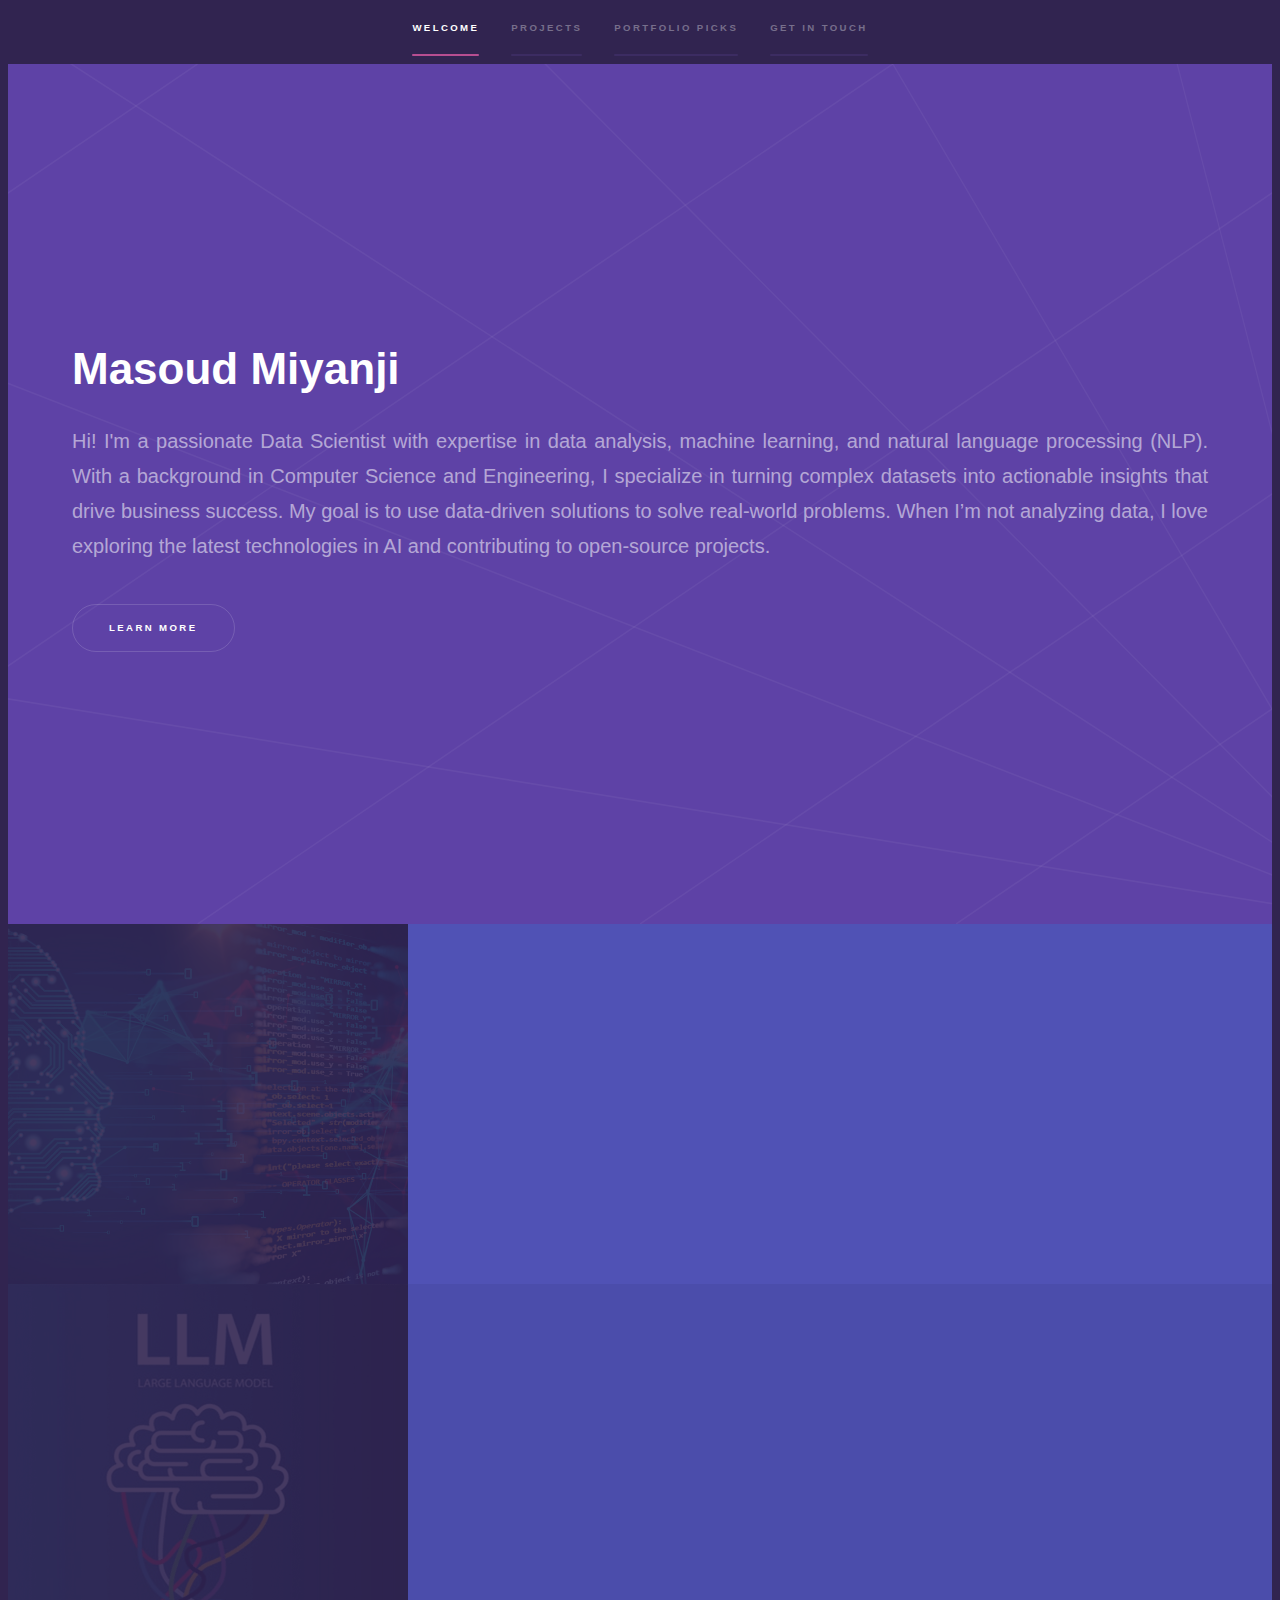
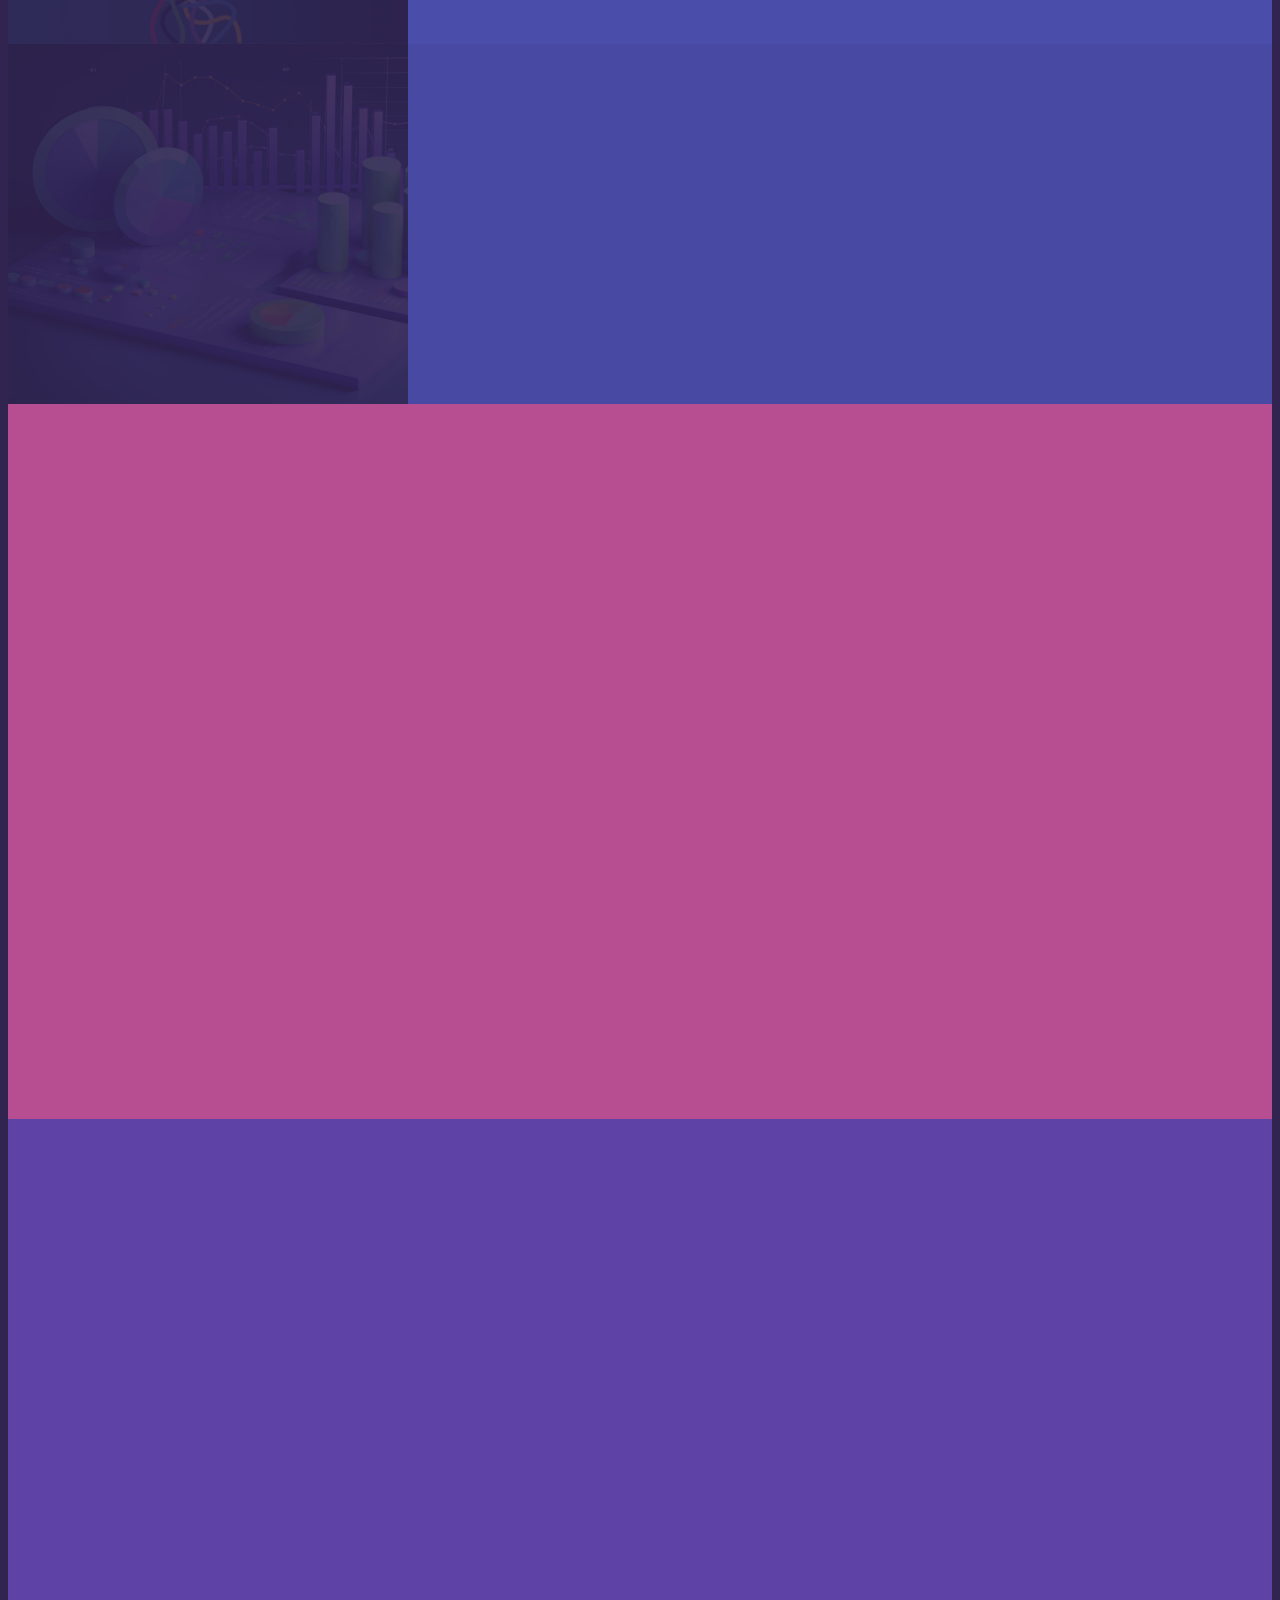
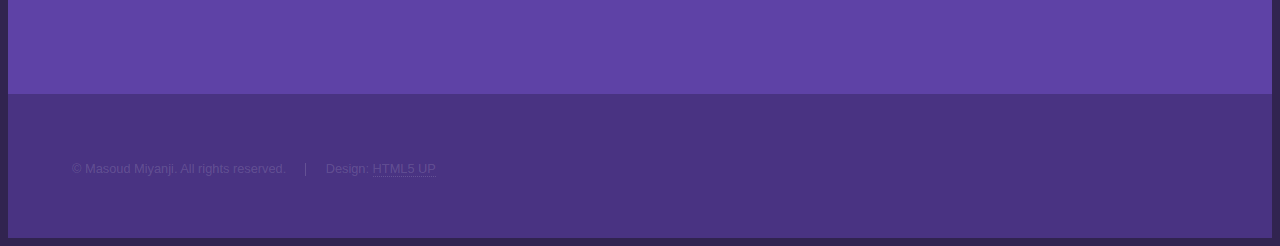
<file: index.html>
<!DOCTYPE HTML>
<html>
	<head>
		<title>Masoud Miyanji - Data Scientist</title>

		<meta charset="utf-8" />
		<meta name="viewport" content="width=device-width, initial-scale=1, user-scalable=no" />
		<link rel="stylesheet" href="assets/css/main.css" />
		<noscript><link rel="stylesheet" href="assets/css/noscript.css" /></noscript>

		<style>
			/* Flexbox styling for the features section */
			.features {
				display: flex;
				flex-wrap: wrap;
				justify-content: space-between;
			}

			.features section {
				flex: 1 1 calc(50% - 20px);
				margin: 10px;
				box-sizing: border-box;
			}

			@media (max-width: 768px) {
				.features section {
					flex: 1 1 100%;
				}
			}
		</style>
	</head>
	<body class="is-preload">

		<!-- Sidebar -->
		<section id="sidebar">
			<div class="inner">
				<nav>
					<ul>
						<li><a href="#intro">Welcome</a></li>
						<li><a href="#one">Projects</a></li>
						<li><a href="#two">Portfolio Picks</a></li>
						<li><a href="#three">Get in touch</a></li>
					</ul>
				</nav>
			</div>
		</section>

		<!-- Wrapper -->
		<div id="wrapper">

			<!-- Intro -->
			<section id="intro" class="wrapper style1 fullscreen fade-up">
				<div class="inner">
					<h1>Masoud Miyanji</h1>
					<p>Hi! I'm a passionate Data Scientist with expertise in data analysis, machine learning, and natural language processing (NLP). With a background in Computer Science and Engineering, I specialize in turning complex datasets into actionable insights that drive business success. My goal is to use data-driven solutions to solve real-world problems. When I’m not analyzing data, I love exploring the latest technologies in AI and contributing to open-source projects.</p>
					<ul class="actions">
						<li><a href="#one" class="button scrolly">Learn more</a></li>
					</ul>
				</div>
			</section>

			<!-- One -->
			<section id="one" class="wrapper style2 spotlights">
				<section>
					<a href="#" class="image"><img src="images/2.jpg" alt="" data-position="center center" /></a>
					<div class="content">
						<div class="inner">
							<h2>Data Science Projects</h2>
							<p>A collection of hands-on projects and real-world applications that transform data into insights and drive value.</p>
							<ul class="actions">
								<li><a href="generic.html" class="button">Learn more</a></li>
							</ul>
						</div>
					</div>
				</section>
				<section>
					<a href="#" class="image"><img src="images/3.jpg" alt="" data-position="top center" /></a>
					<div class="content">
						<div class="inner">
							<h2>NLP & GEN AI Projects</h2>
							<p>Exploring the intersection of Natural Language Processing (NLP), Generative AI, and Large Language Models (LLM) to create innovative language solutions.</p>
							<ul class="actions">
								<li><a href="nlp-gen-ai-projects.html" class="button">Learn more</a></li>
							</ul>
						</div>
					</div>
				</section>
				<section>
					<a href="#" class="image"><img src="images/4.jpg" alt="" data-position="25% 25%" /></a>
					<div class="content">
						<div class="inner">
							<h2>Data Analysis Projects</h2>
							<p>Uncovering insights and driving decision-making through data-driven analysis and visualization.</p>
							<ul class="actions">
								<li><a href="generic.html" class="button">Learn more</a></li>
							</ul>
						</div>
					</div>
				</section>
			</section>

			<!-- Two -->
				<section id="two" class="wrapper style3 fade-up">
						<div class="inner">
							<h2>Notable Works</h2>
							<p></p>
							<div class="features">
								<section>
								   <a href="https://huggingface.co/MassMin/llama2_ai_medical_chatbot"><span class="icon solid major fa-lock"></span>
									<span class="icon solid major fa-code"></span>
									<h3>Medical Assist AI Bot</h3>
									<p>AI-powered medical assistant bot, trained and designed to assist with medical-related questions.</p>
								    </a>
								</section>
								<section>
								    <a href="https://www.kaggle.com/code/masoudmiyanji/steel-defect-prediction-with-xgboost-grid-search"><span class="icon solid major fa-lock"></span>
									<h3>Defect Prediction</h3>
									<p>Identifying potential defects before they occur, reducing downtime and costs.</p>
								    </a>
								</section>
								<section>
								     <a href="https://github.com/massudmiyanji?tab=repositories"><span class="icon solid major fa-lock"></span>
									<span class="icon solid major fa-cog"></span>
									<h3>LLM Powered Apps</h3>
									<p>Repository of LLM apps by harnessing the power of Langchain.</p>
								     </a>
								</section>
								<section>
								     <a href="https://www.kaggle.com/code/masoudmiyanji/customer-churn-prediction-with-lstm-achieving-92"><span class="icon solid major fa-lock"></span>
									<span class="icon solid major fa-desktop"></span>
									<h3>Customer Churn Prediction</h3>
									<p>Identifying high-risk customers and preventing attrition.</p>
								      </a>
								</section>
								
							</div>
							<ul class="actions">
								<li><a href="generic.html" class="button">Learn more</a></li>
							</ul>
						</div>
					</section>

			<!-- Three -->
			<section id="three" class="wrapper style1 fade-up">
				<div class="inner">
					<h2>Get in touch</h2>
					<div class="split style1">
						<section>
							<form method="post" action="#">
								<div class="fields">
									<div class="field half">
										<label for="name">Name</label>
										<input type="text" name="name" id="name" />
									</div>
									<div class="field half">
										<label for="email">Email</label>
										<input type="text" name="email" id="email" />
									</div>
									<div class="field">
										<label for="message">Message</label>
										<textarea name="message" id="message" rows="5"></textarea>
									</div>
								</div>
								<ul class="actions">
									<li><a href="" class="button submit">Send Message</a></li>
								</ul>
							</form>
						</section>
						<section>
							<ul class="contact">
								<li><h3>Email</h3>
									<a href="mailto:massud514@gmail.com">massud514@gmail.com</a>
								</li>
								<li><h3>Social</h3>
									<ul class="icons">
										<li><a href="https://huggingface.co/MassMin" class="icon brands fa-robot" target="_blank"><span class="label">Hugging Face</span></a></li>
										<li><a href="https://www.kaggle.com/masoudmiyanji" class="icon brands fa-kaggle" target="_blank"><span class="label">Kaggle</span></a></li>
										<li><a href="https://github.com/massudmiyanji" class="icon brands fa-github" target="_blank"><span class="label">GitHub</span></a></li>
										<li><a href="https://www.linkedin.com/in/masoud-miyanji-823271306/" class="icon brands fa-linkedin-in" target="_blank"><span class="label">LinkedIn</span></a></li>
									</ul>
								</li>
							</ul>
						</section>
					</div>
				</div>
			</section>
		</div>

		<!-- Footer -->
		<footer id="footer" class="wrapper style1-alt">
			<div class="inner">
				<ul class="menu">
					<li>&copy; Masoud Miyanji. All rights reserved.</li><li>Design: <a href="https://html5up.net">HTML5 UP</a></li>
				</ul>
			</div>
		</footer>

		<!-- Scripts -->
		<script src="assets/js/jquery.min.js"></script>
		<script src="assets/js/jquery.scrollex.min.js"></script>
		<script src="assets/js/jquery.scrolly.min.js"></script>
		<script src="assets/js/browser.min.js"></script>
		<script src="assets/js/breakpoints.min.js"></script>
		<script src="assets/js/util.js"></script>
		<script src="assets/js/main.js"></script>

	</body>
</html>
</file>
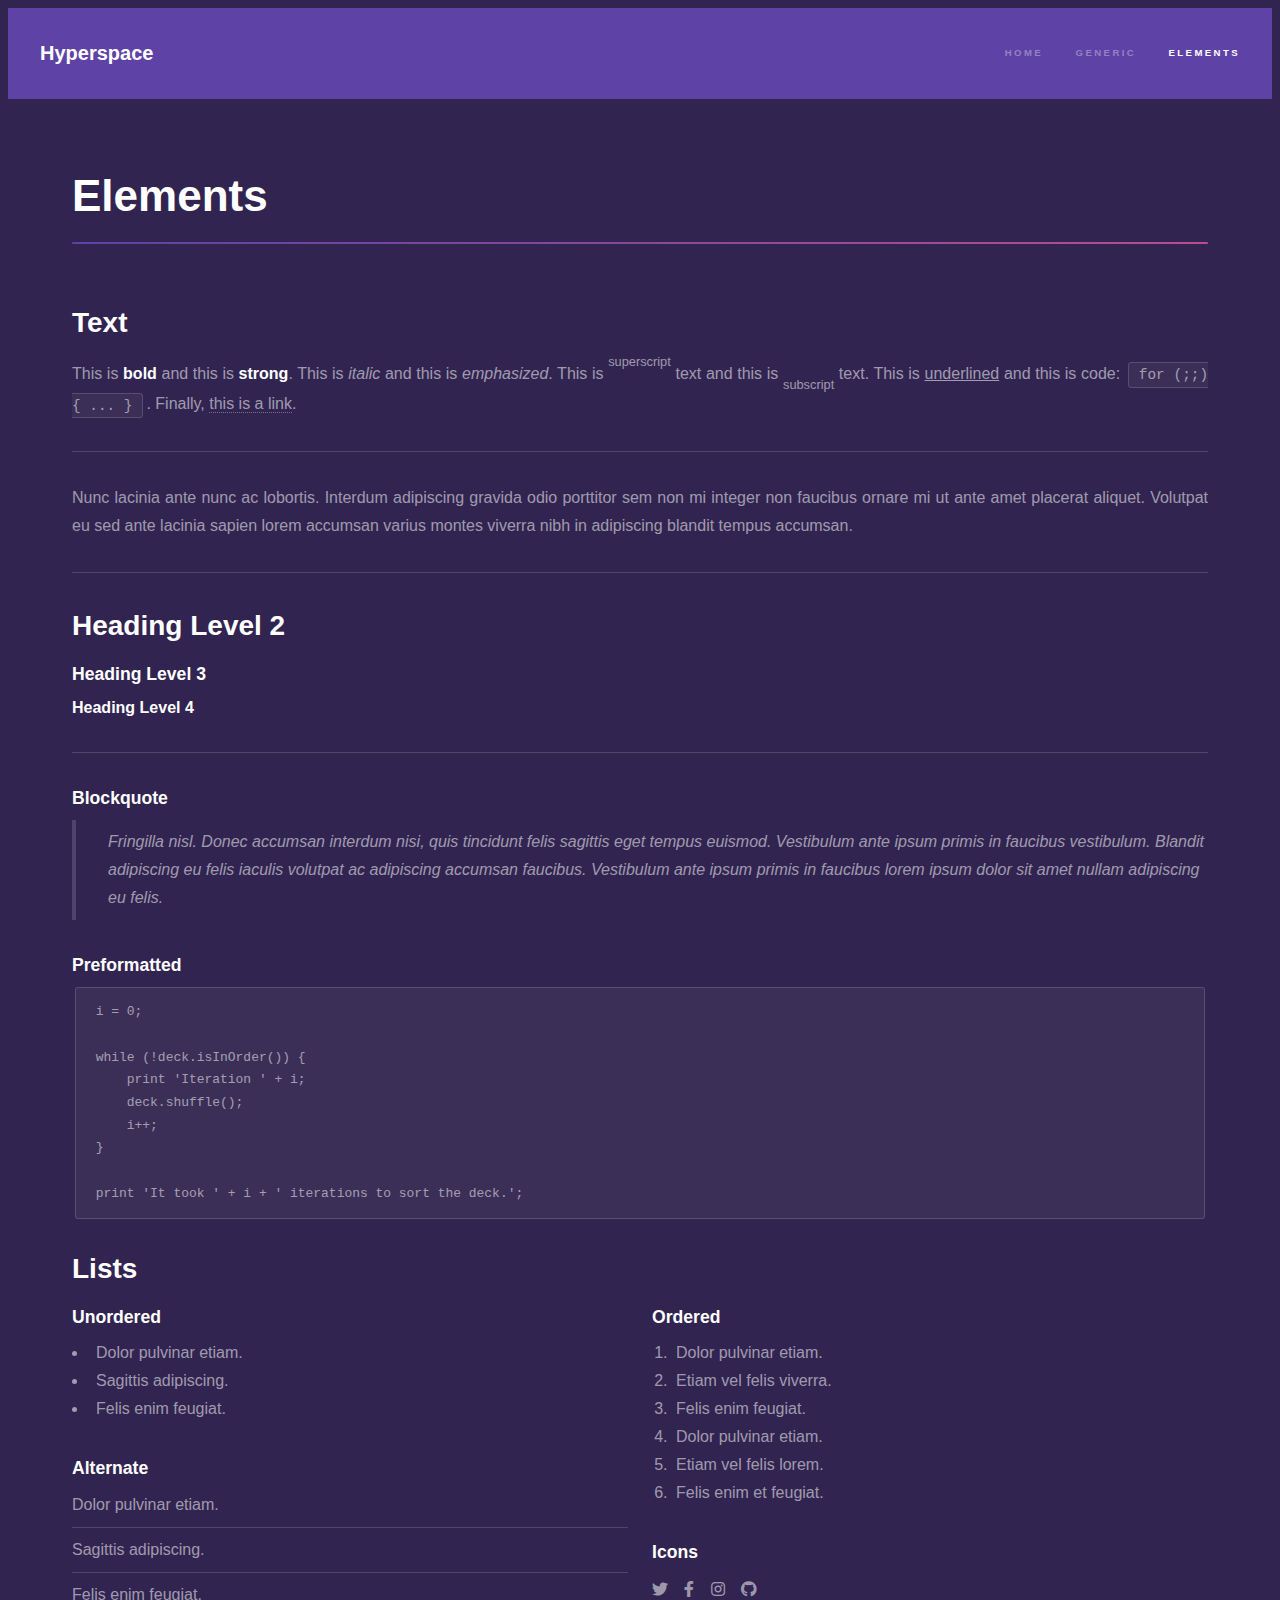
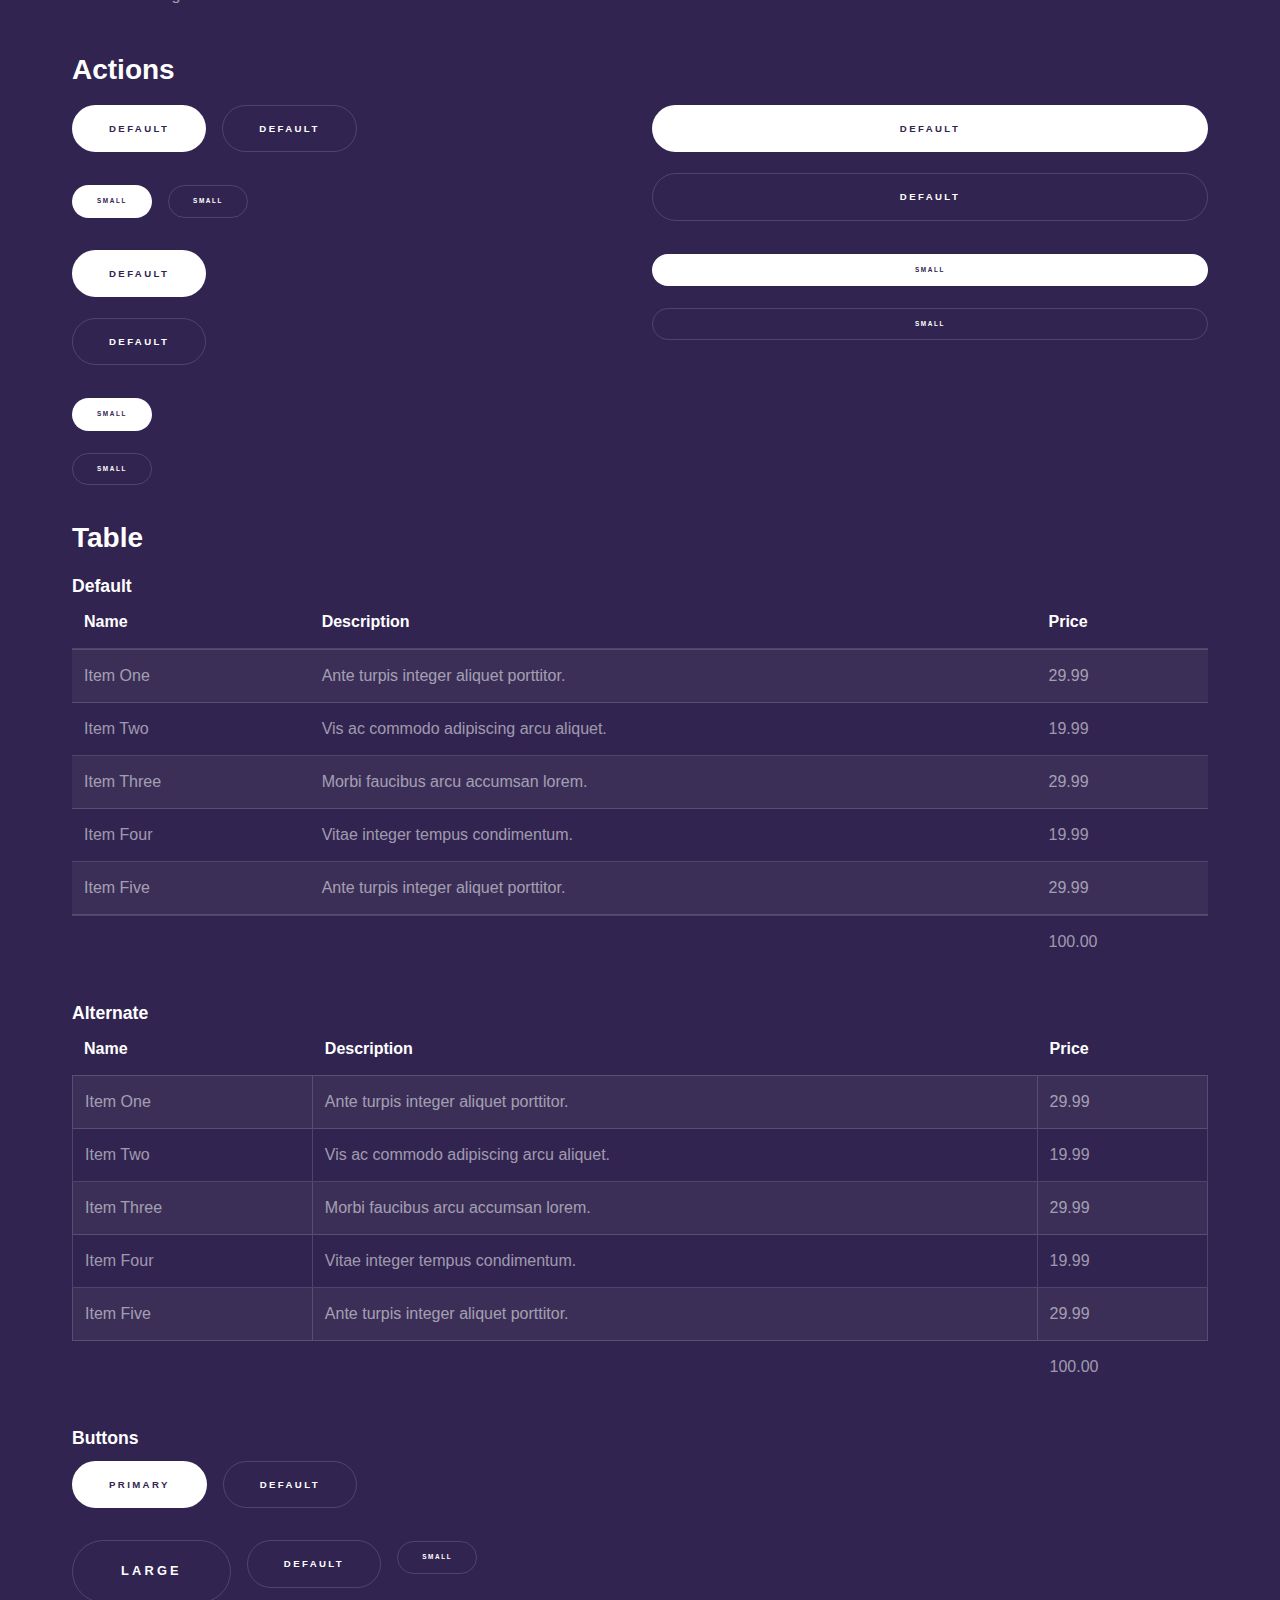
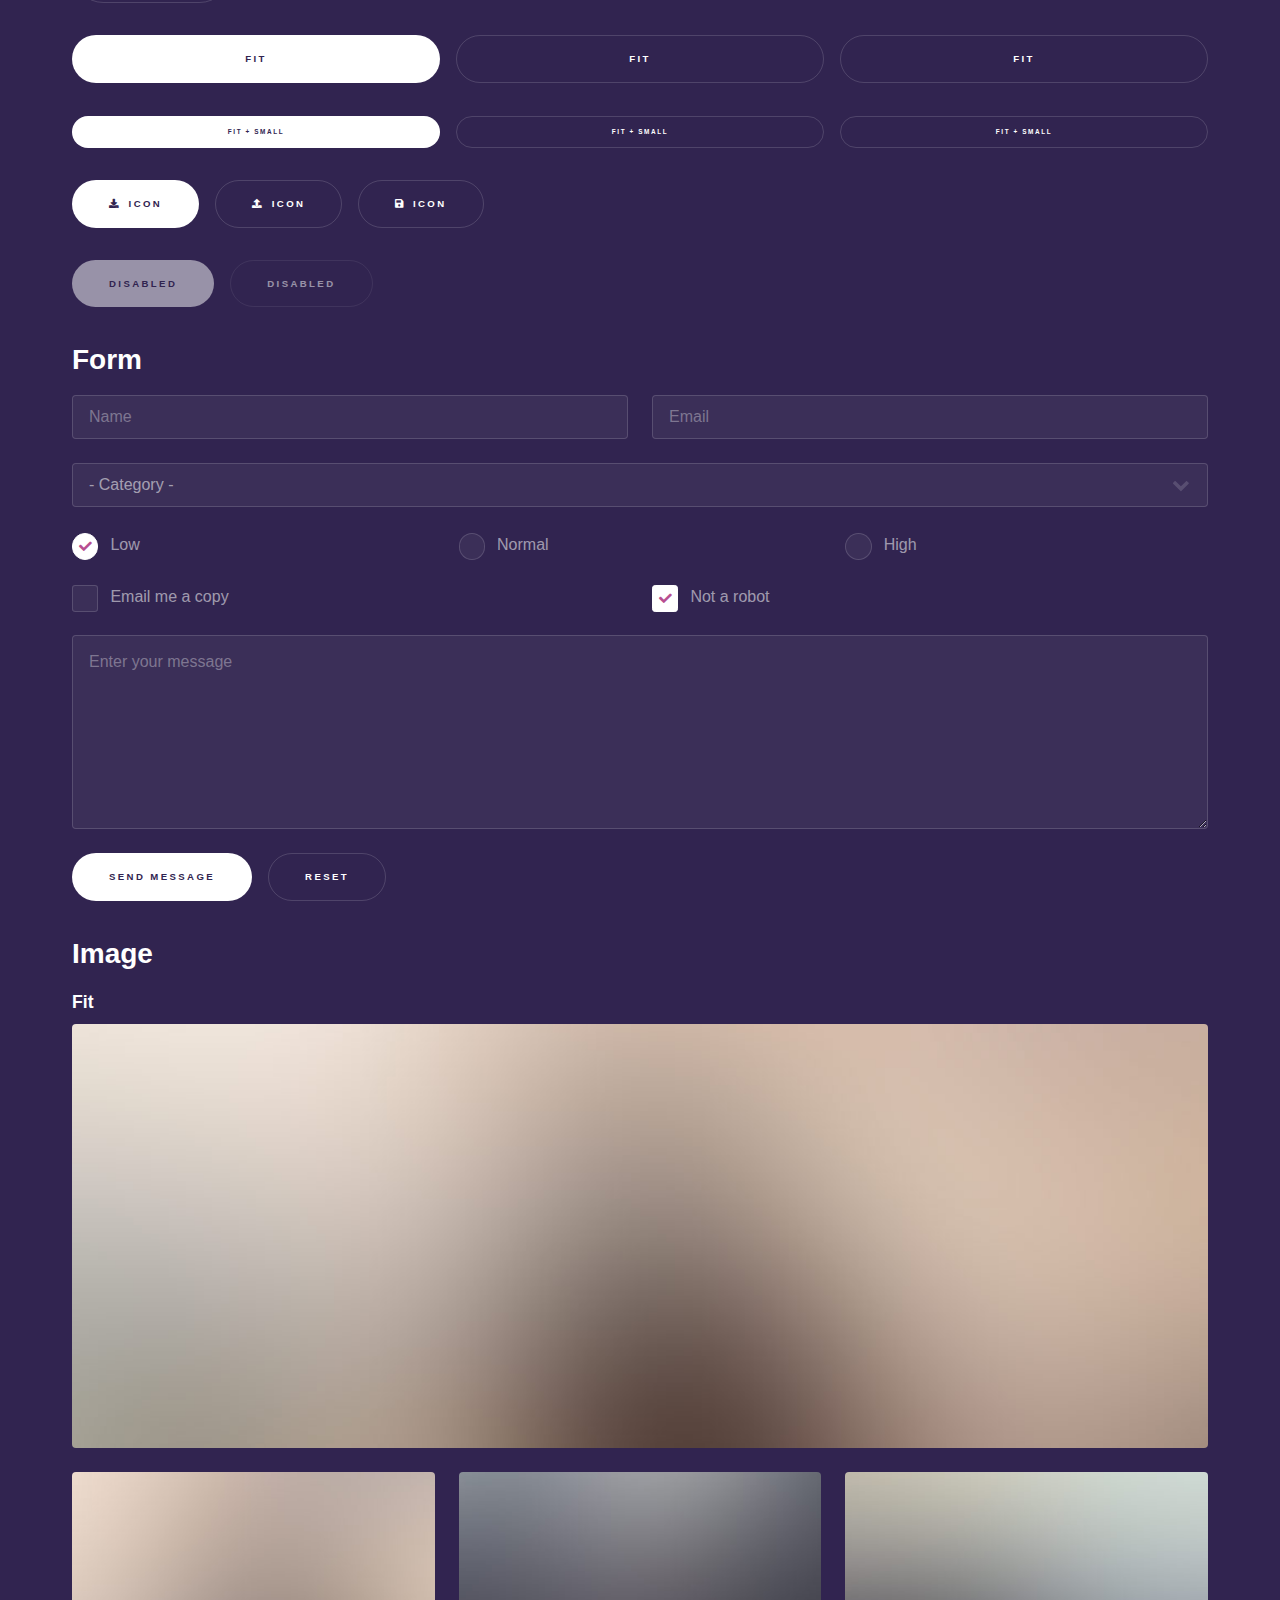
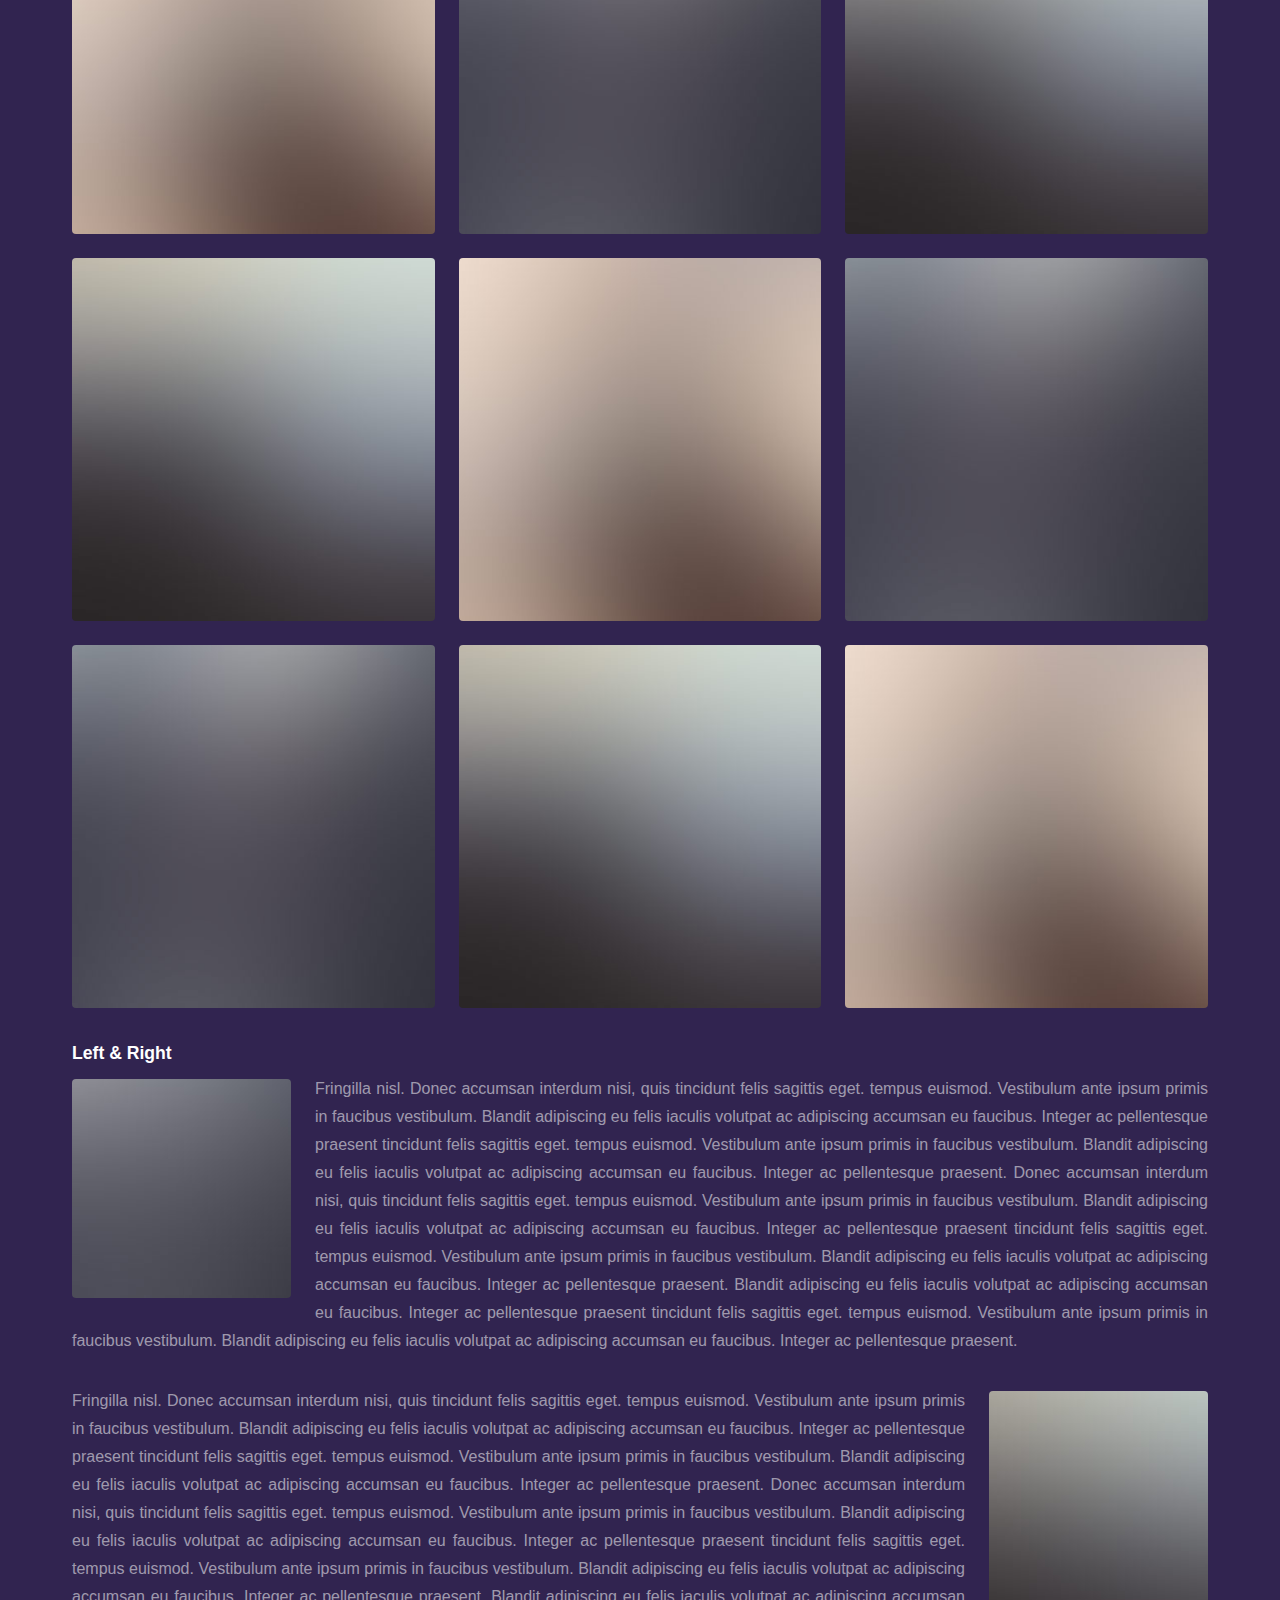
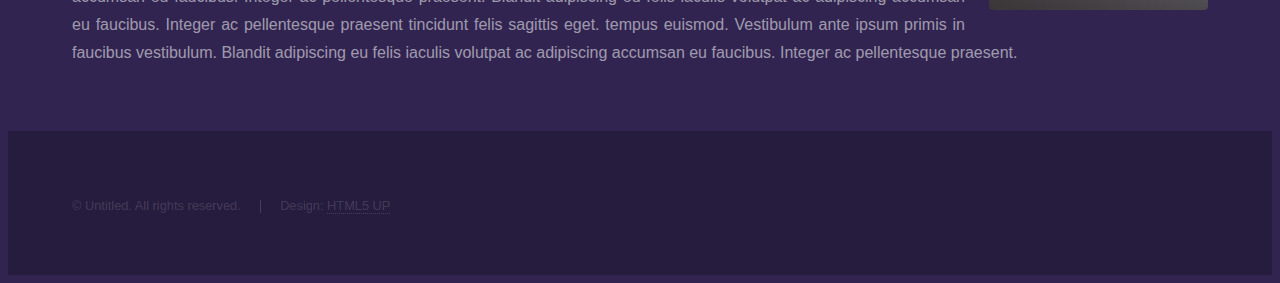
<file: elements.html>
<!DOCTYPE HTML>
<!--
	Hyperspace by HTML5 UP
	html5up.net | @ajlkn
	Free for personal and commercial use under the CCA 3.0 license (html5up.net/license)
-->
<html>
	<head>
		<title>Elements - Hyperspace by HTML5 UP</title>
		<meta charset="utf-8" />
		<meta name="viewport" content="width=device-width, initial-scale=1, user-scalable=no" />
		<link rel="stylesheet" href="assets/css/main.css" />
		<noscript><link rel="stylesheet" href="assets/css/noscript.css" /></noscript>
	</head>
	<body class="is-preload">

		<!-- Header -->
			<header id="header">
				<a href="index.html" class="title">Hyperspace</a>
				<nav>
					<ul>
						<li><a href="index.html">Home</a></li>
						<li><a href="generic.html">Generic</a></li>
						<li><a href="elements.html"  class="active">Elements</a></li>
					</ul>
				</nav>
			</header>

		<!-- Wrapper -->
			<div id="wrapper">

				<!-- Main -->
					<section id="main" class="wrapper">
						<div class="inner">
							<h1 class="major">Elements</h1>

							<!-- Text -->
								<section>
									<h2>Text</h2>
									<p>This is <b>bold</b> and this is <strong>strong</strong>. This is <i>italic</i> and this is <em>emphasized</em>.
									This is <sup>superscript</sup> text and this is <sub>subscript</sub> text.
									This is <u>underlined</u> and this is code: <code>for (;;) { ... }</code>. Finally, <a href="#">this is a link</a>.</p>
									<hr />
									<p>Nunc lacinia ante nunc ac lobortis. Interdum adipiscing gravida odio porttitor sem non mi integer non faucibus ornare mi ut ante amet placerat aliquet. Volutpat eu sed ante lacinia sapien lorem accumsan varius montes viverra nibh in adipiscing blandit tempus accumsan.</p>
									<hr />
									<h2>Heading Level 2</h2>
									<h3>Heading Level 3</h3>
									<h4>Heading Level 4</h4>
									<hr />
									<h3>Blockquote</h3>
									<blockquote>Fringilla nisl. Donec accumsan interdum nisi, quis tincidunt felis sagittis eget tempus euismod. Vestibulum ante ipsum primis in faucibus vestibulum. Blandit adipiscing eu felis iaculis volutpat ac adipiscing accumsan faucibus. Vestibulum ante ipsum primis in faucibus lorem ipsum dolor sit amet nullam adipiscing eu felis.</blockquote>
									<h3>Preformatted</h3>
									<pre><code>i = 0;

while (!deck.isInOrder()) {
    print 'Iteration ' + i;
    deck.shuffle();
    i++;
}

print 'It took ' + i + ' iterations to sort the deck.';</code></pre>
								</section>

							<!-- Lists -->
								<section>
									<h2>Lists</h2>
									<div class="row">
										<div class="col-6 col-12-medium">
											<h3>Unordered</h3>
											<ul>
												<li>Dolor pulvinar etiam.</li>
												<li>Sagittis adipiscing.</li>
												<li>Felis enim feugiat.</li>
											</ul>
											<h3>Alternate</h3>
											<ul class="alt">
												<li>Dolor pulvinar etiam.</li>
												<li>Sagittis adipiscing.</li>
												<li>Felis enim feugiat.</li>
											</ul>
										</div>
										<div class="col-6 col-12-medium">
											<h3>Ordered</h3>
											<ol>
												<li>Dolor pulvinar etiam.</li>
												<li>Etiam vel felis viverra.</li>
												<li>Felis enim feugiat.</li>
												<li>Dolor pulvinar etiam.</li>
												<li>Etiam vel felis lorem.</li>
												<li>Felis enim et feugiat.</li>
											</ol>
											<h3>Icons</h3>
											<ul class="icons">
												<li><a href="#" class="icon brands fa-twitter"><span class="label">Twitter</span></a></li>
												<li><a href="#" class="icon brands fa-facebook-f"><span class="label">Facebook</span></a></li>
												<li><a href="#" class="icon brands fa-instagram"><span class="label">Instagram</span></a></li>
												<li><a href="#" class="icon brands fa-github"><span class="label">Github</span></a></li>
											</ul>
										</div>
									</div>
									<h2>Actions</h2>
									<div class="row">
										<div class="col-6 col-12-medium">
											<ul class="actions">
												<li><a href="#" class="button primary">Default</a></li>
												<li><a href="#" class="button">Default</a></li>
											</ul>
											<ul class="actions small">
												<li><a href="#" class="button primary small">Small</a></li>
												<li><a href="#" class="button small">Small</a></li>
											</ul>
											<ul class="actions stacked">
												<li><a href="#" class="button primary">Default</a></li>
												<li><a href="#" class="button">Default</a></li>
											</ul>
											<ul class="actions stacked">
												<li><a href="#" class="button primary small">Small</a></li>
												<li><a href="#" class="button small">Small</a></li>
											</ul>
										</div>
										<div class="col-6 col-12-medium">
											<ul class="actions stacked">
												<li><a href="#" class="button primary fit">Default</a></li>
												<li><a href="#" class="button fit">Default</a></li>
											</ul>
											<ul class="actions stacked">
												<li><a href="#" class="button primary small fit">Small</a></li>
												<li><a href="#" class="button small fit">Small</a></li>
											</ul>
										</div>
									</div>
								</section>

							<!-- Table -->
								<section>
									<h2>Table</h2>
									<h3>Default</h3>
									<div class="table-wrapper">
										<table>
											<thead>
												<tr>
													<th>Name</th>
													<th>Description</th>
													<th>Price</th>
												</tr>
											</thead>
											<tbody>
												<tr>
													<td>Item One</td>
													<td>Ante turpis integer aliquet porttitor.</td>
													<td>29.99</td>
												</tr>
												<tr>
													<td>Item Two</td>
													<td>Vis ac commodo adipiscing arcu aliquet.</td>
													<td>19.99</td>
												</tr>
												<tr>
													<td>Item Three</td>
													<td> Morbi faucibus arcu accumsan lorem.</td>
													<td>29.99</td>
												</tr>
												<tr>
													<td>Item Four</td>
													<td>Vitae integer tempus condimentum.</td>
													<td>19.99</td>
												</tr>
												<tr>
													<td>Item Five</td>
													<td>Ante turpis integer aliquet porttitor.</td>
													<td>29.99</td>
												</tr>
											</tbody>
											<tfoot>
												<tr>
													<td colspan="2"></td>
													<td>100.00</td>
												</tr>
											</tfoot>
										</table>
									</div>

									<h3>Alternate</h3>
									<div class="table-wrapper">
										<table class="alt">
											<thead>
												<tr>
													<th>Name</th>
													<th>Description</th>
													<th>Price</th>
												</tr>
											</thead>
											<tbody>
												<tr>
													<td>Item One</td>
													<td>Ante turpis integer aliquet porttitor.</td>
													<td>29.99</td>
												</tr>
												<tr>
													<td>Item Two</td>
													<td>Vis ac commodo adipiscing arcu aliquet.</td>
													<td>19.99</td>
												</tr>
												<tr>
													<td>Item Three</td>
													<td> Morbi faucibus arcu accumsan lorem.</td>
													<td>29.99</td>
												</tr>
												<tr>
													<td>Item Four</td>
													<td>Vitae integer tempus condimentum.</td>
													<td>19.99</td>
												</tr>
												<tr>
													<td>Item Five</td>
													<td>Ante turpis integer aliquet porttitor.</td>
													<td>29.99</td>
												</tr>
											</tbody>
											<tfoot>
												<tr>
													<td colspan="2"></td>
													<td>100.00</td>
												</tr>
											</tfoot>
										</table>
									</div>
								</section>

							<!-- Buttons -->
								<section>
									<h3>Buttons</h3>
									<ul class="actions">
										<li><a href="#" class="button primary">Primary</a></li>
										<li><a href="#" class="button">Default</a></li>
									</ul>
									<ul class="actions">
										<li><a href="#" class="button large">Large</a></li>
										<li><a href="#" class="button">Default</a></li>
										<li><a href="#" class="button small">Small</a></li>
									</ul>
									<ul class="actions fit">
										<li><a href="#" class="button primary fit">Fit</a></li>
										<li><a href="#" class="button fit">Fit</a></li>
										<li><a href="#" class="button fit">Fit</a></li>
									</ul>
									<ul class="actions fit small">
										<li><a href="#" class="button primary fit small">Fit + Small</a></li>
										<li><a href="#" class="button fit small">Fit + Small</a></li>
										<li><a href="#" class="button fit small">Fit + Small</a></li>
									</ul>
									<ul class="actions">
										<li><a href="#" class="button primary icon solid fa-download">Icon</a></li>
										<li><a href="#" class="button icon solid fa-upload">Icon</a></li>
										<li><a href="#" class="button icon solid fa-save">Icon</a></li>
									</ul>
									<ul class="actions">
										<li><span class="button primary disabled">Disabled</span></li>
										<li><span class="button disabled">Disabled</span></li>
									</ul>
								</section>

							<!-- Form -->
								<section>
									<h2>Form</h2>
									<form method="post" action="#">
										<div class="row gtr-uniform">
											<div class="col-6 col-12-xsmall">
												<input type="text" name="demo-name" id="demo-name" value="" placeholder="Name" />
											</div>
											<div class="col-6 col-12-xsmall">
												<input type="email" name="demo-email" id="demo-email" value="" placeholder="Email" />
											</div>
											<div class="col-12">
												<select name="demo-category" id="demo-category">
													<option value="">- Category -</option>
													<option value="1">Manufacturing</option>
													<option value="1">Shipping</option>
													<option value="1">Administration</option>
													<option value="1">Human Resources</option>
												</select>
											</div>
											<div class="col-4 col-12-small">
												<input type="radio" id="demo-priority-low" name="demo-priority" checked>
												<label for="demo-priority-low">Low</label>
											</div>
											<div class="col-4 col-12-small">
												<input type="radio" id="demo-priority-normal" name="demo-priority">
												<label for="demo-priority-normal">Normal</label>
											</div>
											<div class="col-4 col-12-small">
												<input type="radio" id="demo-priority-high" name="demo-priority">
												<label for="demo-priority-high">High</label>
											</div>
											<div class="col-6 col-12-small">
												<input type="checkbox" id="demo-copy" name="demo-copy">
												<label for="demo-copy">Email me a copy</label>
											</div>
											<div class="col-6 col-12-small">
												<input type="checkbox" id="demo-human" name="demo-human" checked>
												<label for="demo-human">Not a robot</label>
											</div>
											<div class="col-12">
												<textarea name="demo-message" id="demo-message" placeholder="Enter your message" rows="6"></textarea>
											</div>
											<div class="col-12">
												<ul class="actions">
													<li><input type="submit" value="Send Message" class="primary" /></li>
													<li><input type="reset" value="Reset" /></li>
												</ul>
											</div>
										</div>
									</form>
								</section>

							<!-- Image -->
								<section>
									<h2>Image</h2>
									<h3>Fit</h3>
									<div class="box alt">
										<div class="row gtr-uniform">
											<div class="col-12"><span class="image fit"><img src="images/pic04.jpg" alt="" /></span></div>
											<div class="col-4"><span class="image fit"><img src="images/pic01.jpg" alt="" /></span></div>
											<div class="col-4"><span class="image fit"><img src="images/pic02.jpg" alt="" /></span></div>
											<div class="col-4"><span class="image fit"><img src="images/pic03.jpg" alt="" /></span></div>
											<div class="col-4"><span class="image fit"><img src="images/pic03.jpg" alt="" /></span></div>
											<div class="col-4"><span class="image fit"><img src="images/pic01.jpg" alt="" /></span></div>
											<div class="col-4"><span class="image fit"><img src="images/pic02.jpg" alt="" /></span></div>
											<div class="col-4"><span class="image fit"><img src="images/pic02.jpg" alt="" /></span></div>
											<div class="col-4"><span class="image fit"><img src="images/pic03.jpg" alt="" /></span></div>
											<div class="col-4"><span class="image fit"><img src="images/pic01.jpg" alt="" /></span></div>
										</div>
									</div>
									<h3>Left &amp; Right</h3>
									<p><span class="image left"><img src="images/pic05.jpg" alt="" /></span>Fringilla nisl. Donec accumsan interdum nisi, quis tincidunt felis sagittis eget. tempus euismod. Vestibulum ante ipsum primis in faucibus vestibulum. Blandit adipiscing eu felis iaculis volutpat ac adipiscing accumsan eu faucibus. Integer ac pellentesque praesent tincidunt felis sagittis eget. tempus euismod. Vestibulum ante ipsum primis in faucibus vestibulum. Blandit adipiscing eu felis iaculis volutpat ac adipiscing accumsan eu faucibus. Integer ac pellentesque praesent. Donec accumsan interdum nisi, quis tincidunt felis sagittis eget. tempus euismod. Vestibulum ante ipsum primis in faucibus vestibulum. Blandit adipiscing eu felis iaculis volutpat ac adipiscing accumsan eu faucibus. Integer ac pellentesque praesent tincidunt felis sagittis eget. tempus euismod. Vestibulum ante ipsum primis in faucibus vestibulum. Blandit adipiscing eu felis iaculis volutpat ac adipiscing accumsan eu faucibus. Integer ac pellentesque praesent. Blandit adipiscing eu felis iaculis volutpat ac adipiscing accumsan eu faucibus. Integer ac pellentesque praesent tincidunt felis sagittis eget. tempus euismod. Vestibulum ante ipsum primis in faucibus vestibulum. Blandit adipiscing eu felis iaculis volutpat ac adipiscing accumsan eu faucibus. Integer ac pellentesque praesent.</p>
									<p><span class="image right"><img src="images/pic06.jpg" alt="" /></span>Fringilla nisl. Donec accumsan interdum nisi, quis tincidunt felis sagittis eget. tempus euismod. Vestibulum ante ipsum primis in faucibus vestibulum. Blandit adipiscing eu felis iaculis volutpat ac adipiscing accumsan eu faucibus. Integer ac pellentesque praesent tincidunt felis sagittis eget. tempus euismod. Vestibulum ante ipsum primis in faucibus vestibulum. Blandit adipiscing eu felis iaculis volutpat ac adipiscing accumsan eu faucibus. Integer ac pellentesque praesent. Donec accumsan interdum nisi, quis tincidunt felis sagittis eget. tempus euismod. Vestibulum ante ipsum primis in faucibus vestibulum. Blandit adipiscing eu felis iaculis volutpat ac adipiscing accumsan eu faucibus. Integer ac pellentesque praesent tincidunt felis sagittis eget. tempus euismod. Vestibulum ante ipsum primis in faucibus vestibulum. Blandit adipiscing eu felis iaculis volutpat ac adipiscing accumsan eu faucibus. Integer ac pellentesque praesent. Blandit adipiscing eu felis iaculis volutpat ac adipiscing accumsan eu faucibus. Integer ac pellentesque praesent tincidunt felis sagittis eget. tempus euismod. Vestibulum ante ipsum primis in faucibus vestibulum. Blandit adipiscing eu felis iaculis volutpat ac adipiscing accumsan eu faucibus. Integer ac pellentesque praesent.</p>
								</section>

						</div>
					</section>

			</div>

		<!-- Footer -->
			<footer id="footer" class="wrapper alt">
				<div class="inner">
					<ul class="menu">
						<li>&copy; Untitled. All rights reserved.</li><li>Design: <a href="http://html5up.net">HTML5 UP</a></li>
					</ul>
				</div>
			</footer>

		<!-- Scripts -->
			<script src="assets/js/jquery.min.js"></script>
			<script src="assets/js/jquery.scrollex.min.js"></script>
			<script src="assets/js/jquery.scrolly.min.js"></script>
			<script src="assets/js/browser.min.js"></script>
			<script src="assets/js/breakpoints.min.js"></script>
			<script src="assets/js/util.js"></script>
			<script src="assets/js/main.js"></script>

	</body>
</html>
</file>
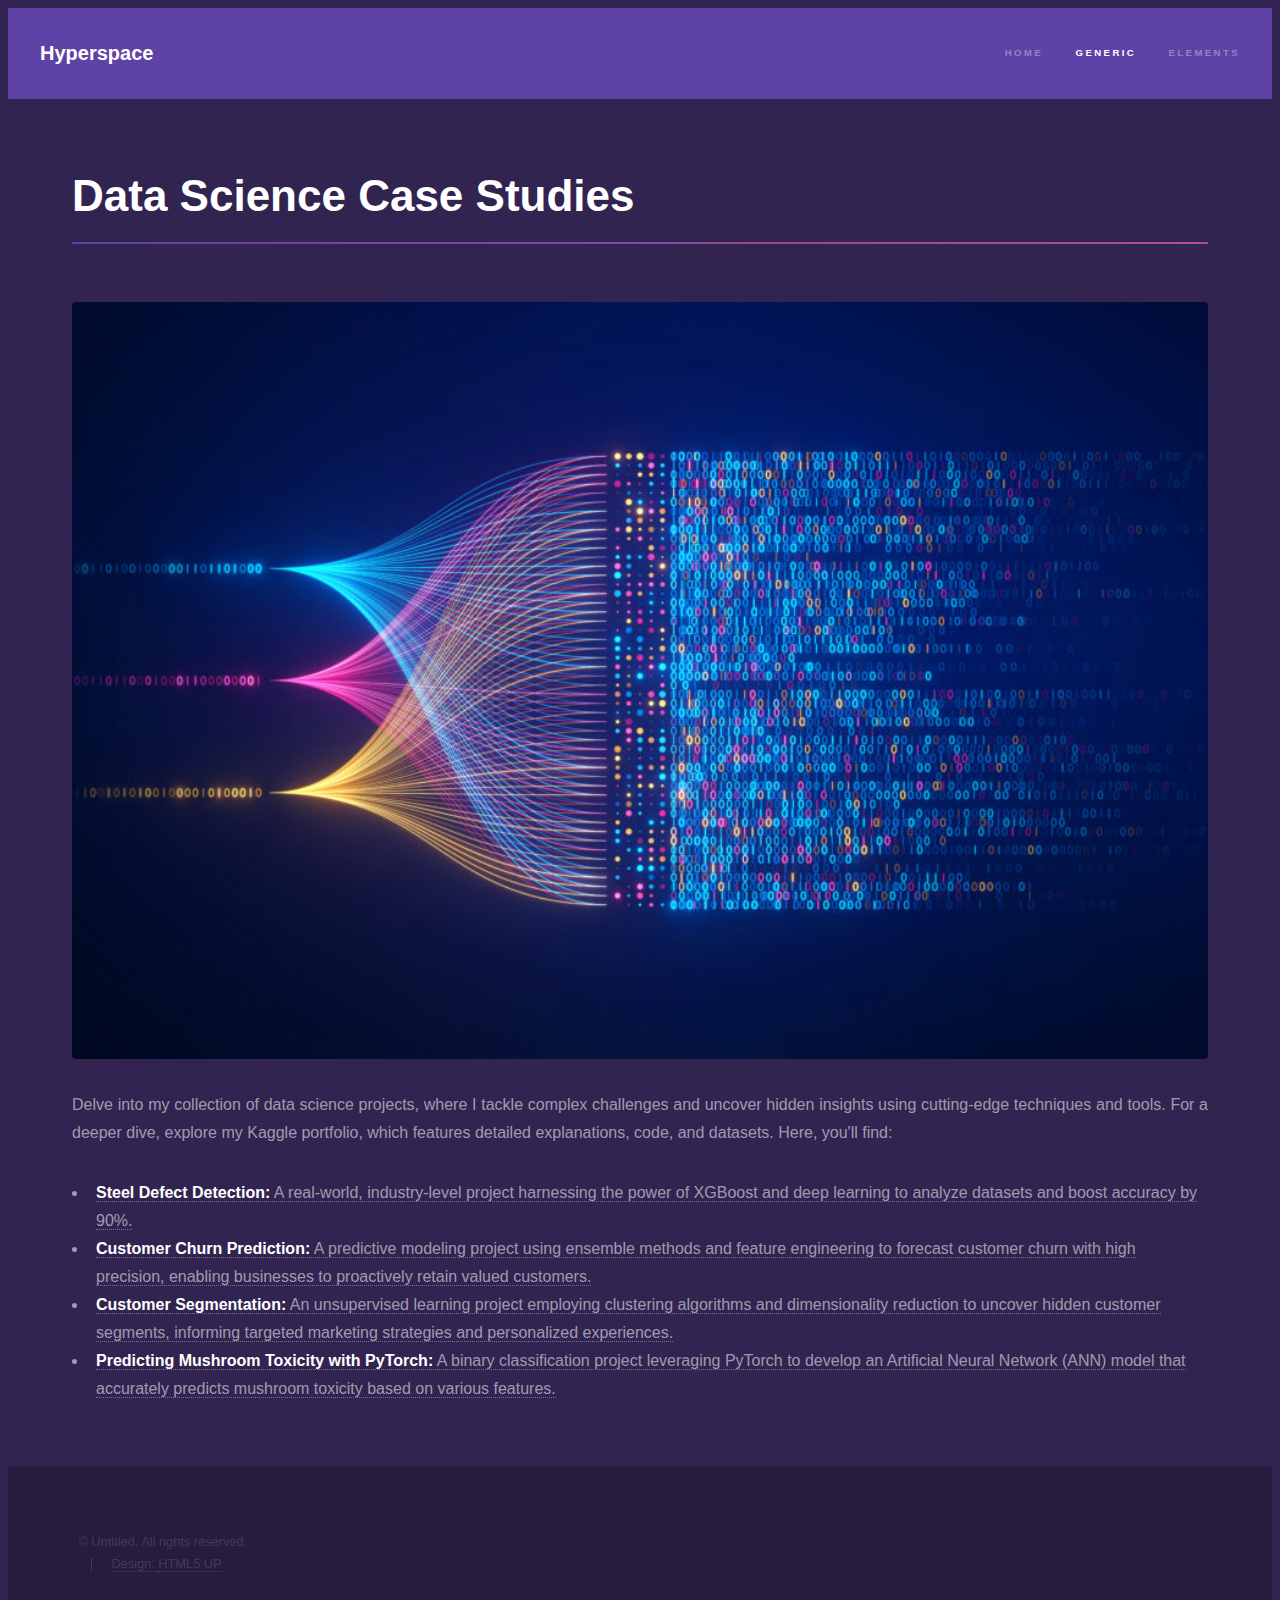
<file: generic.html>
<!DOCTYPE HTML>
<!--
	Hyperspace by HTML5 UP
	html5up.net | @ajlkn
	Free for personal and commercial use under the CCA 3.0 license (html5up.net/license)
-->
<html>
	<head>
		<title>Generic - Hyperspace by HTML5 UP</title>
		<meta charset="utf-8" />
		<meta name="viewport" content="width=device-width, initial-scale=1, user-scalable=no" />
		<link rel="stylesheet" href="assets/css/main.css" />
		<noscript><link rel="stylesheet" href="assets/css/noscript.css" /></noscript>
	</head>
	<body class="is-preload">

		<!-- Header -->
			<header id="header">
				<a href="index.html" class="title">Hyperspace</a>
				<nav>
					<ul>
						<li><a href="index.html">Home</a></li>
						<li><a href="generic.html" class="active">Generic</a></li>
						<li><a href="elements.html">Elements</a></li>
					</ul>
				</nav>
			</header>

		<!-- Wrapper -->
			<div id="wrapper">

				<!-- Main -->
					<section id="main" class="wrapper">
						<div class="inner">
							<h1 class="major">Data Science Case Studies</h1>
							<span class="image fit"><img src="images/in.jpeg" alt="" /></span>
							<p>Delve into my collection of data science projects, where I tackle complex challenges and uncover hidden insights using cutting-edge techniques and tools. For a deeper dive, explore my Kaggle portfolio, which features detailed explanations, code, and datasets. Here, you'll find:</p>
							   <ul>
                <li><a href="https://www.kaggle.com/code/masoudmiyanji/steel-defect-prediction-with-xgboost-grid-search" target="_blank"><strong>Steel Defect Detection:</strong> A real-world, industry-level project harnessing the power of XGBoost and deep learning to analyze datasets and boost accuracy by 90%.</li>
                
                <li><a href="https://www.kaggle.com/code/masoudmiyanji/customer-churn-prediction-with-lstm-achieving-92" target="_blank"><strong>Customer Churn Prediction:</strong> A predictive modeling project using ensemble methods and feature engineering to forecast customer churn with high precision, enabling businesses to proactively retain valued customers.</li>
                
                <li><a href="https://www.kaggle.com/code/masoudmiyanji/deep-analysis-into-customer-segmentation" target="_blank"><strong>Customer Segmentation:</strong> An unsupervised learning project employing clustering algorithms and dimensionality reduction to uncover hidden customer segments, informing targeted marketing strategies and personalized experiences.</li>
                
                <li><a href="https://www.kaggle.com/code/masoudmiyanji/97-accuracy-toxic-mushrooms-with-pytorch" target="_blank"><strong>Predicting Mushroom Toxicity with PyTorch:</strong> A binary classification project leveraging PyTorch to develop an Artificial Neural Network (ANN) model that accurately predicts mushroom toxicity based on various features.</li>
            </ul>
						</div>
					</section>

			</div>

		<!-- Footer -->
			<footer id="footer" class="wrapper alt">
				<div class="inner">
					<ul class="menu">
						<li>&copy; Untitled. All rights reserved.</li><li>Design: <a href="http://html5up.net">HTML5 UP</a></li>
					</ul>
				</div>
			</footer>

		<!-- Scripts -->
			<script src="assets/js/jquery.min.js"></script>
			<script src="assets/js/jquery.scrollex.min.js"></script>
			<script src="assets/js/jquery.scrolly.min.js"></script>
			<script src="assets/js/browser.min.js"></script>
			<script src="assets/js/breakpoints.min.js"></script>
			<script src="assets/js/util.js"></script>
			<script src="assets/js/main.js"></script>

	</body>
</html>
</file>
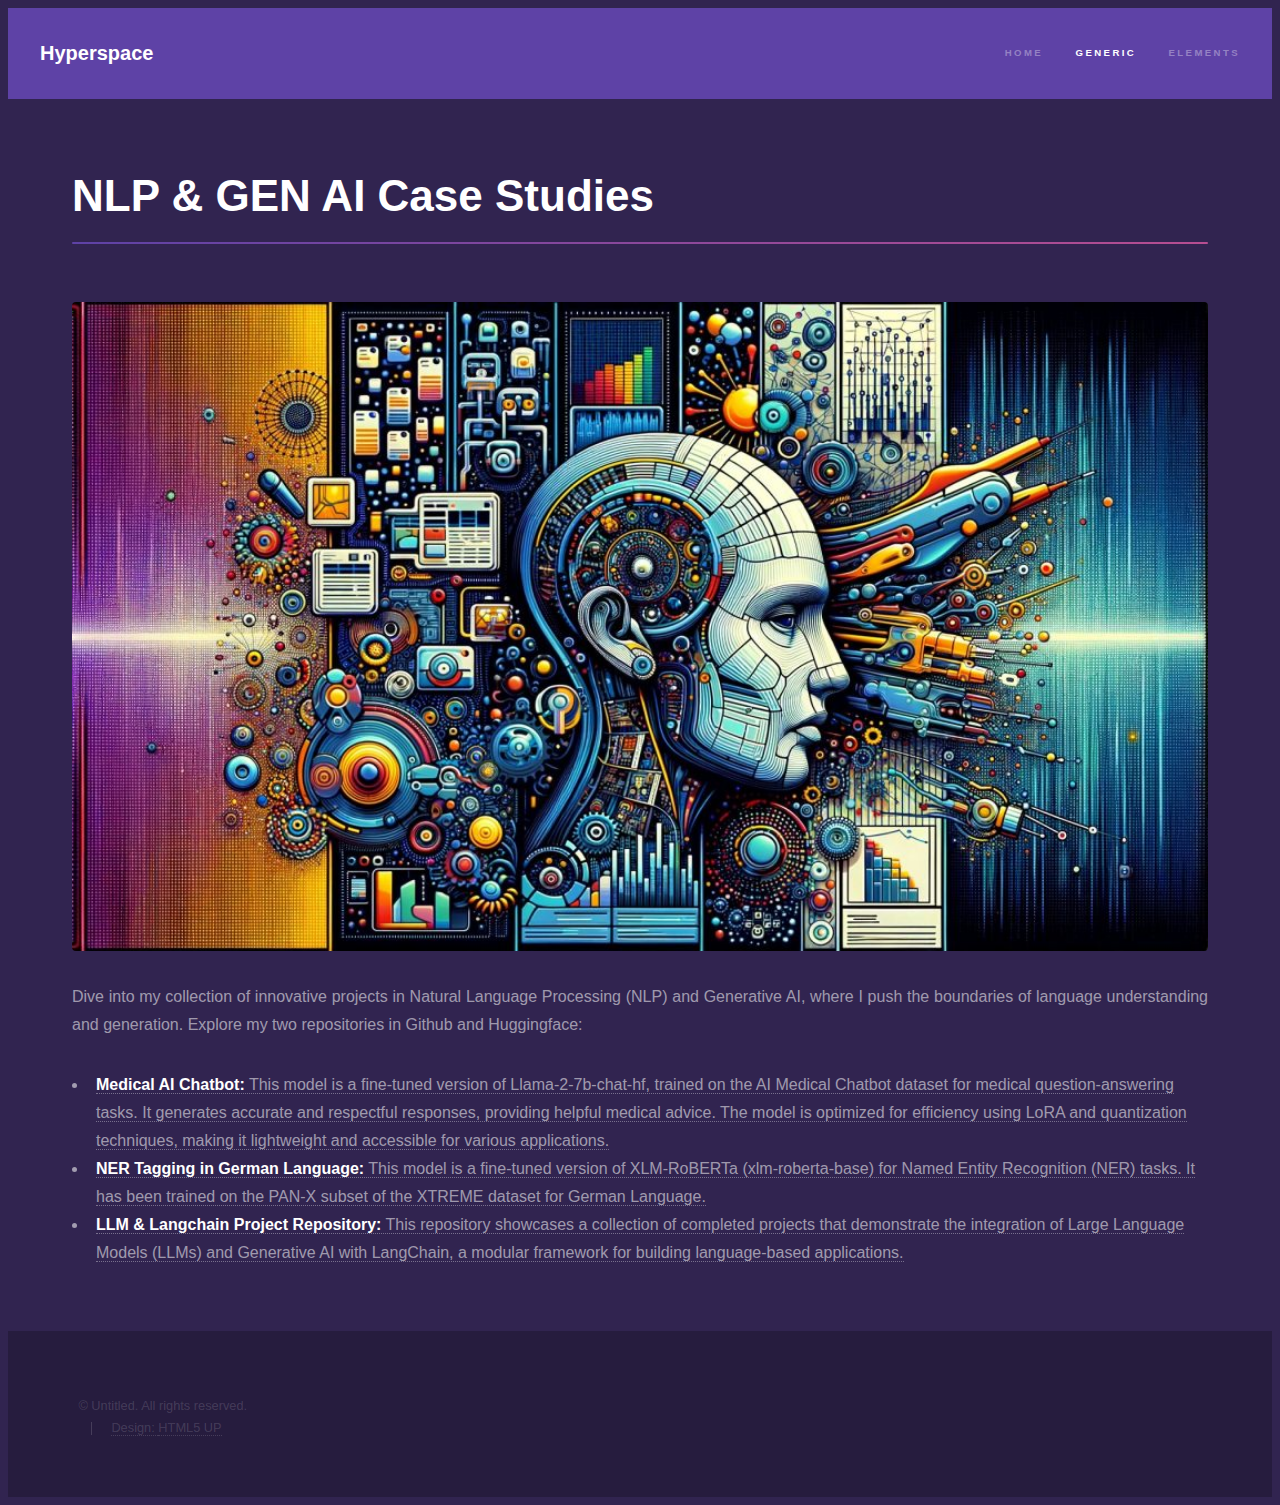
<file: nlp-gen-ai-projects.html>
<!DOCTYPE HTML>
<!--
	Hyperspace by HTML5 UP
	html5up.net | @ajlkn
	Free for personal and commercial use under the CCA 3.0 license (html5up.net/license)
-->
<html>
	<head>
		<title>Generic - Hyperspace by HTML5 UP</title>
		<meta charset="utf-8" />
		<meta name="viewport" content="width=device-width, initial-scale=1, user-scalable=no" />
		<link rel="stylesheet" href="assets/css/main.css" />
		<noscript><link rel="stylesheet" href="assets/css/noscript.css" /></noscript>
	</head>
	<body class="is-preload">

		<!-- Header -->
			<header id="header">
				<a href="index.html" class="title">Hyperspace</a>
				<nav>
					<ul>
						<li><a href="index.html">Home</a></li>
						<li><a href="generic.html" class="active">Generic</a></li>
						<li><a href="elements.html">Elements</a></li>
					</ul>
				</nav>
			</header>

		<!-- Wrapper -->
			<div id="wrapper">

				<!-- Main -->
					<section id="main" class="wrapper">
						<div class="inner">
							<h1 class="major">NLP & GEN AI Case Studies</h1>
							<span class="image fit"><img src="images/nlp.jpg" alt="" /></span>
							<p>Dive into my collection of innovative projects in Natural Language Processing (NLP) and Generative AI, where I push the boundaries of language understanding and generation. Explore my two repositories in Github and Huggingface:</p>
							   <ul>
                <li><a href="https://huggingface.co/MassMin/llama2_ai_medical_chatbot" target="_blank"><strong>Medical AI Chatbot:</strong> This model is a fine-tuned version of Llama-2-7b-chat-hf, trained on the AI Medical Chatbot dataset for medical question-answering tasks. It generates accurate and respectful responses, providing helpful medical advice. The model is optimized for efficiency using LoRA and quantization techniques, making it lightweight and accessible for various applications.</li>
                
                <li><a href="https://huggingface.co/MassMin/Multilingual-NER-tagging" target="_blank"><strong>NER Tagging in German Language:</strong> This model is a fine-tuned version of XLM-RoBERTa (xlm-roberta-base) for Named Entity Recognition (NER) tasks. It has been trained on the PAN-X subset of the XTREME dataset for German Language.</li>
                
                <li><a href="https://github.com/massudmiyanji?tab=repositories" target="_blank"><strong>LLM & Langchain Project Repository:</strong> This repository showcases a collection of completed projects that demonstrate the integration of Large Language Models (LLMs) and Generative AI with LangChain, a modular framework for building language-based applications. </li>
                
                
						</div>
					</section>

			</div>

		<!-- Footer -->
			<footer id="footer" class="wrapper alt">
				<div class="inner">
					<ul class="menu">
						<li>&copy; Untitled. All rights reserved.</li><li>Design: <a href="http://html5up.net">HTML5 UP</a></li>
					</ul>
				</div>
			</footer>

		<!-- Scripts -->
			<script src="assets/js/jquery.min.js"></script>
			<script src="assets/js/jquery.scrollex.min.js"></script>
			<script src="assets/js/jquery.scrolly.min.js"></script>
			<script src="assets/js/browser.min.js"></script>
			<script src="assets/js/breakpoints.min.js"></script>
			<script src="assets/js/util.js"></script>
			<script src="assets/js/main.js"></script>

	</body>
</html>
</file>
<file: assets/css/noscript.css>
/*
	Hyperspace by HTML5 UP
	html5up.net | @ajlkn
	Free for personal and commercial use under the CCA 3.0 license (html5up.net/license)
*/

/* Spotlights */

	.spotlights > section > .image:before {
		opacity: 0 !important;
	}

	.spotlights > section > .content > .inner {
		-moz-transform: none !important;
		-webkit-transform: none !important;
		-ms-transform: none !important;
		transform: none !important;
		opacity: 1 !important;
	}

/* Wrapper */

	.wrapper > .inner {
		opacity: 1 !important;
		-moz-transform: none !important;
		-webkit-transform: none !important;
		-ms-transform: none !important;
		transform: none !important;
	}

/* Sidebar */

	#sidebar > .inner {
		opacity: 1 !important;
	}

	#sidebar nav > ul > li {
		-moz-transform: none !important;
		-webkit-transform: none !important;
		-ms-transform: none !important;
		transform: none !important;
		opacity: 1 !important;
	}
</file>
<file: assets/css/main.css>
@import url(fontawesome-all.min.css);



/* CSS for highlighting images on hover */
.image-container {
    position: relative;
    display: inline-block;
    overflow: hidden;
    border-radius: 8px; /* Optional: adds rounded corners to the image */
}

.image-container img {
    display: block;
    transition: transform 0.3s ease, opacity 0.3s ease;
}

.image-container::before {
    content: "";
    position: absolute;
    top: 0;
    left: 0;
    right: 0;
    bottom: 0;
    background-color: rgba(255, 0, 0, 0.5); /* Red highlight overlay, adjust color if needed */
    opacity: 0;
    transition: opacity 0.3s ease;
}

.image-container:hover img {
    transform: scale(1.1);
    opacity: 0.8;
}

.image-container:hover::before {
    opacity: 1;
}



/*
	Hyperspace by HTML5 UP
	html5up.net | @ajlkn
/* Add this to your main.css file */
p {
    text-align: justify;
    margin-bottom: 1em; /* Adjust as needed for spacing between paragraphs */
}
	Free for personal and commercial use under the CCA 3.0 license (html5up.net/license)
*/

html, body, div, span, applet, object,
iframe, h1, h2, h3, h4, h5, h6, p, blockquote,
pre, a, abbr, acronym, address, big, cite,
code, del, dfn, em, img, ins, kbd, q, s, samp,
small, strike, strong, sub, sup, tt, var, b,
u, i, center, dl, dt, dd, ol, ul, li, fieldset,
form, label, legend, table, caption, tbody,
tfoot, thead, tr, th, td, article, aside,
canvas, details, embed, figure, figcaption,
footer, header, hgroup, menu, nav, output, ruby,
section, summary, time, mark, audio, video {
	margin: 0;
	padding: 0;
	border: 0;
	font-size: 100%;
	font: inherit;
	vertical-align: baseline;}

article, aside, details, figcaption, figure,
footer, header, hgroup, menu, nav, section {
	display: block;}

body {
	line-height: 1;
}

ol, ul {
	list-style: none;
}

blockquote, q {
	quotes: none;
}

	blockquote:before, blockquote:after, q:before, q:after {
		content: '';
		content: none;
	}

table {
	border-collapse: collapse;
	border-spacing: 0;
}

body {
	-webkit-text-size-adjust: none;
}

mark {
	background-color: transparent;
	color: inherit;
}

input::-moz-focus-inner {
	border: 0;
	padding: 0;
}

input, select, textarea {
	-moz-appearance: none;
	-webkit-appearance: none;
	-ms-appearance: none;
	appearance: none;
}

/* Basic */

	@-ms-viewport {
		width: device-width;
	}

	body {
		-ms-overflow-style: scrollbar;
	}

	@media screen and (max-width: 480px) {

		html, body {
			min-width: 320px;
		}

	}

	html {
		box-sizing: border-box;
	}

	*, *:before, *:after {
		box-sizing: inherit;
	}

	body {
		background: #312450;
	}

		body.is-preload *, body.is-preload *:before, body.is-preload *:after {
			-moz-animation: none !important;
			-webkit-animation: none !important;
			-ms-animation: none !important;
			animation: none !important;
			-moz-transition: none !important;
			-webkit-transition: none !important;
			-ms-transition: none !important;
			transition: none !important;
		}

/* Type */

	body, input, select, textarea {
		color: rgba(255, 255, 255, 0.55);
		font-family: Arial, Helvetica, sans-serif;
		font-size: 16.5pt;
		font-weight: normal;
		line-height: 1.75;
	}

		@media screen and (max-width: 1680px) {

			body, input, select, textarea {
				font-size: 13pt;
			}

		}

		@media screen and (max-width: 1280px) {

			body, input, select, textarea {
				font-size: 12pt;
			}

		}

		@media screen and (max-width: 360px) {

			body, input, select, textarea {
				font-size: 11pt;
			}

		}

	a {
		-moz-transition: color 0.2s ease, border-bottom-color 0.2s ease;
		-webkit-transition: color 0.2s ease, border-bottom-color 0.2s ease;
		-ms-transition: color 0.2s ease, border-bottom-color 0.2s ease;
		transition: color 0.2s ease, border-bottom-color 0.2s ease;
		border-bottom: dotted 1px rgba(255, 255, 255, 0.35);
		color: inherit;
		text-decoration: none;
	}

		a:hover {
			border-bottom-color: transparent;
			color: #ffffff;
		}

	strong, b {
		color: #ffffff;
		font-weight: bold;
	}

	em, i {
		font-style: italic;
	}

	p {
		margin: 0 0 2em 0;
	}

	h1, h2, h3, h4, h5, h6 {
		color: #ffffff;
		font-weight: bold;
		line-height: 1.5;
		margin: 0 0 0.5em 0;
	}

		h1 a, h2 a, h3 a, h4 a, h5 a, h6 a {
			color: inherit;
			text-decoration: none;
		}

	h1 {
		font-size: 2.75em;
	}

		h1.major {
			margin: 0 0 1.3em 0;
			position: relative;
			padding-bottom: 0.35em;
		}

			h1.major:after {
				background-image: -moz-linear-gradient(to right, #5e42a6, #b74e91);
				background-image: -webkit-linear-gradient(to right, #5e42a6, #b74e91);
				background-image: -ms-linear-gradient(to right, #5e42a6, #b74e91);
				background-image: linear-gradient(to right, #5e42a6, #b74e91);
				-moz-transition: max-width 0.2s ease;
				-webkit-transition: max-width 0.2s ease;
				-ms-transition: max-width 0.2s ease;
				transition: max-width 0.2s ease;
				border-radius: 0.2em;
				bottom: 0;
				content: '';
				height: 0.05em;
				position: absolute;
				right: 0;
				width: 100%;
			}

	h2 {
		font-size: 1.75em;
	}

	h3 {
		font-size: 1.1em;
	}

	h4 {
		font-size: 1em;
	}

	h5 {
		font-size: 0.8em;
	}

	h6 {
		font-size: 0.6em;
	}

	@media screen and (max-width: 736px) {

		h1 {
			font-size: 2em;
		}

		h2 {
			font-size: 1.25em;
		}

		h3 {
			font-size: 1em;
		}

		h4 {
			font-size: 0.8em;
		}

		h5 {
			font-size: 0.6em;
		}

		h6 {
			font-size: 0.6em;
		}

	}

	sub {
		font-size: 0.8em;
		position: relative;
		top: 0.5em;
	}

	sup {
		font-size: 0.8em;
		position: relative;
		top: -0.5em;
	}

	blockquote {
		border-left: solid 4px rgba(255, 255, 255, 0.15);
		font-style: italic;
		margin: 0 0 2em 0;
		padding: 0.5em 0 0.5em 2em;
	}

	code {
		background: rgba(255, 255, 255, 0.05);
		border-radius: 0.25em;
		border: solid 1px rgba(255, 255, 255, 0.15);
		font-family: "Courier New", monospace;
		font-size: 0.9em;
		margin: 0 0.25em;
		padding: 0.25em 0.65em;
	}

	pre {
		-webkit-overflow-scrolling: touch;
		font-family: "Courier New", monospace;
		font-size: 0.9em;
		margin: 0 0 2em 0;
	}

		pre code {
			display: block;
			line-height: 1.75em;
			padding: 1em 1.5em;
			overflow-x: auto;
		}

	hr {
		border: 0;
		border-bottom: solid 1px rgba(255, 255, 255, 0.15);
		margin: 2em 0;
	}

		hr.major {
			margin: 3em 0;
		}

	.align-left {
		text-align: left;
	}

	.align-center {
		text-align: center;
	}

	.align-right {
		text-align: right;
	}

/* Row */

	.row {
		display: flex;
		flex-wrap: wrap;
		box-sizing: border-box;
		align-items: stretch;
	}

		.row > * {
			box-sizing: border-box;
		}

		.row.gtr-uniform > * > :last-child {
			margin-bottom: 0;
		}

		.row.aln-left {
			justify-content: flex-start;
		}

		.row.aln-center {
			justify-content: center;
		}

		.row.aln-right {
			justify-content: flex-end;
		}

		.row.aln-top {
			align-items: flex-start;
		}

		.row.aln-middle {
			align-items: center;
		}

		.row.aln-bottom {
			align-items: flex-end;
		}

		.row > .imp {
			order: -1;
		}

		.row > .col-1 {
			width: 8.33333%;
		}

		.row > .off-1 {
			margin-left: 8.33333%;
		}

		.row > .col-2 {
			width: 16.66667%;
		}

		.row > .off-2 {
			margin-left: 16.66667%;
		}

		.row > .col-3 {
			width: 25%;
		}

		.row > .off-3 {
			margin-left: 25%;
		}

		.row > .col-4 {
			width: 33.33333%;
		}

		.row > .off-4 {
			margin-left: 33.33333%;
		}

		.row > .col-5 {
			width: 41.66667%;
		}

		.row > .off-5 {
			margin-left: 41.66667%;
		}

		.row > .col-6 {
			width: 50%;
		}

		.row > .off-6 {
			margin-left: 50%;
		}

		.row > .col-7 {
			width: 58.33333%;
		}

		.row > .off-7 {
			margin-left: 58.33333%;
		}

		.row > .col-8 {
			width: 66.66667%;
		}

		.row > .off-8 {
			margin-left: 66.66667%;
		}

		.row > .col-9 {
			width: 75%;
		}

		.row > .off-9 {
			margin-left: 75%;
		}

		.row > .col-10 {
			width: 83.33333%;
		}

		.row > .off-10 {
			margin-left: 83.33333%;
		}

		.row > .col-11 {
			width: 91.66667%;
		}

		.row > .off-11 {
			margin-left: 91.66667%;
		}

		.row > .col-12 {
			width: 100%;
		}

		.row > .off-12 {
			margin-left: 100%;
		}

		.row.gtr-0 {
			margin-top: 0;
			margin-left: 0em;
		}

			.row.gtr-0 > * {
				padding: 0 0 0 0em;
			}

			.row.gtr-0.gtr-uniform {
				margin-top: 0em;
			}

				.row.gtr-0.gtr-uniform > * {
					padding-top: 0em;
				}

		.row.gtr-25 {
			margin-top: 0;
			margin-left: -0.375em;
		}

			.row.gtr-25 > * {
				padding: 0 0 0 0.375em;
			}

			.row.gtr-25.gtr-uniform {
				margin-top: -0.375em;
			}

				.row.gtr-25.gtr-uniform > * {
					padding-top: 0.375em;
				}

		.row.gtr-50 {
			margin-top: 0;
			margin-left: -0.75em;
		}

			.row.gtr-50 > * {
				padding: 0 0 0 0.75em;
			}

			.row.gtr-50.gtr-uniform {
				margin-top: -0.75em;
			}

				.row.gtr-50.gtr-uniform > * {
					padding-top: 0.75em;
				}

		.row {
			margin-top: 0;
			margin-left: -1.5em;
		}

			.row > * {
				padding: 0 0 0 1.5em;
			}

			.row.gtr-uniform {
				margin-top: -1.5em;
			}

				.row.gtr-uniform > * {
					padding-top: 1.5em;
				}

		.row.gtr-150 {
			margin-top: 0;
			margin-left: -2.25em;
		}

			.row.gtr-150 > * {
				padding: 0 0 0 2.25em;
			}

			.row.gtr-150.gtr-uniform {
				margin-top: -2.25em;
			}

				.row.gtr-150.gtr-uniform > * {
					padding-top: 2.25em;
				}

		.row.gtr-200 {
			margin-top: 0;
			margin-left: -3em;
		}

			.row.gtr-200 > * {
				padding: 0 0 0 3em;
			}

			.row.gtr-200.gtr-uniform {
				margin-top: -3em;
			}

				.row.gtr-200.gtr-uniform > * {
					padding-top: 3em;
				}

		@media screen and (max-width: 1680px) {

			.row {
				display: flex;
				flex-wrap: wrap;
				box-sizing: border-box;
				align-items: stretch;
			}

				.row > * {
					box-sizing: border-box;
				}

				.row.gtr-uniform > * > :last-child {
					margin-bottom: 0;
				}

				.row.aln-left {
					justify-content: flex-start;
				}

				.row.aln-center {
					justify-content: center;
				}

				.row.aln-right {
					justify-content: flex-end;
				}

				.row.aln-top {
					align-items: flex-start;
				}

				.row.aln-middle {
					align-items: center;
				}

				.row.aln-bottom {
					align-items: flex-end;
				}

				.row > .imp-xlarge {
					order: -1;
				}

				.row > .col-1-xlarge {
					width: 8.33333%;
				}

				.row > .off-1-xlarge {
					margin-left: 8.33333%;
				}

				.row > .col-2-xlarge {
					width: 16.66667%;
				}

				.row > .off-2-xlarge {
					margin-left: 16.66667%;
				}

				.row > .col-3-xlarge {
					width: 25%;
				}

				.row > .off-3-xlarge {
					margin-left: 25%;
				}

				.row > .col-4-xlarge {
					width: 33.33333%;
				}

				.row > .off-4-xlarge {
					margin-left: 33.33333%;
				}

				.row > .col-5-xlarge {
					width: 41.66667%;
				}

				.row > .off-5-xlarge {
					margin-left: 41.66667%;
				}

				.row > .col-6-xlarge {
					width: 50%;
				}

				.row > .off-6-xlarge {
					margin-left: 50%;
				}

				.row > .col-7-xlarge {
					width: 58.33333%;
				}

				.row > .off-7-xlarge {
					margin-left: 58.33333%;
				}

				.row > .col-8-xlarge {
					width: 66.66667%;
				}

				.row > .off-8-xlarge {
					margin-left: 66.66667%;
				}

				.row > .col-9-xlarge {
					width: 75%;
				}

				.row > .off-9-xlarge {
					margin-left: 75%;
				}

				.row > .col-10-xlarge {
					width: 83.33333%;
				}

				.row > .off-10-xlarge {
					margin-left: 83.33333%;
				}

				.row > .col-11-xlarge {
					width: 91.66667%;
				}

				.row > .off-11-xlarge {
					margin-left: 91.66667%;
				}

				.row > .col-12-xlarge {
					width: 100%;
				}

				.row > .off-12-xlarge {
					margin-left: 100%;
				}

				.row.gtr-0 {
					margin-top: 0;
					margin-left: 0em;
				}

					.row.gtr-0 > * {
						padding: 0 0 0 0em;
					}

					.row.gtr-0.gtr-uniform {
						margin-top: 0em;
					}

						.row.gtr-0.gtr-uniform > * {
							padding-top: 0em;
						}

				.row.gtr-25 {
					margin-top: 0;
					margin-left: -0.375em;
				}

					.row.gtr-25 > * {
						padding: 0 0 0 0.375em;
					}

					.row.gtr-25.gtr-uniform {
						margin-top: -0.375em;
					}

						.row.gtr-25.gtr-uniform > * {
							padding-top: 0.375em;
						}

				.row.gtr-50 {
					margin-top: 0;
					margin-left: -0.75em;
				}

					.row.gtr-50 > * {
						padding: 0 0 0 0.75em;
					}

					.row.gtr-50.gtr-uniform {
						margin-top: -0.75em;
					}

						.row.gtr-50.gtr-uniform > * {
							padding-top: 0.75em;
						}

				.row {
					margin-top: 0;
					margin-left: -1.5em;
				}

					.row > * {
						padding: 0 0 0 1.5em;
					}

					.row.gtr-uniform {
						margin-top: -1.5em;
					}

						.row.gtr-uniform > * {
							padding-top: 1.5em;
						}

				.row.gtr-150 {
					margin-top: 0;
					margin-left: -2.25em;
				}

					.row.gtr-150 > * {
						padding: 0 0 0 2.25em;
					}

					.row.gtr-150.gtr-uniform {
						margin-top: -2.25em;
					}

						.row.gtr-150.gtr-uniform > * {
							padding-top: 2.25em;
						}

				.row.gtr-200 {
					margin-top: 0;
					margin-left: -3em;
				}

					.row.gtr-200 > * {
						padding: 0 0 0 3em;
					}

					.row.gtr-200.gtr-uniform {
						margin-top: -3em;
					}

						.row.gtr-200.gtr-uniform > * {
							padding-top: 3em;
						}

		}

		@media screen and (max-width: 1280px) {

			.row {
				display: flex;
				flex-wrap: wrap;
				box-sizing: border-box;
				align-items: stretch;
			}

				.row > * {
					box-sizing: border-box;
				}

				.row.gtr-uniform > * > :last-child {
					margin-bottom: 0;
				}

				.row.aln-left {
					justify-content: flex-start;
				}

				.row.aln-center {
					justify-content: center;
				}

				.row.aln-right {
					justify-content: flex-end;
				}

				.row.aln-top {
					align-items: flex-start;
				}

				.row.aln-middle {
					align-items: center;
				}

				.row.aln-bottom {
					align-items: flex-end;
				}

				.row > .imp-large {
					order: -1;
				}

				.row > .col-1-large {
					width: 8.33333%;
				}

				.row > .off-1-large {
					margin-left: 8.33333%;
				}

				.row > .col-2-large {
					width: 16.66667%;
				}

				.row > .off-2-large {
					margin-left: 16.66667%;
				}

				.row > .col-3-large {
					width: 25%;
				}

				.row > .off-3-large {
					margin-left: 25%;
				}

				.row > .col-4-large {
					width: 33.33333%;
				}

				.row > .off-4-large {
					margin-left: 33.33333%;
				}

				.row > .col-5-large {
					width: 41.66667%;
				}

				.row > .off-5-large {
					margin-left: 41.66667%;
				}

				.row > .col-6-large {
					width: 50%;
				}

				.row > .off-6-large {
					margin-left: 50%;
				}

				.row > .col-7-large {
					width: 58.33333%;
				}

				.row > .off-7-large {
					margin-left: 58.33333%;
				}

				.row > .col-8-large {
					width: 66.66667%;
				}

				.row > .off-8-large {
					margin-left: 66.66667%;
				}

				.row > .col-9-large {
					width: 75%;
				}

				.row > .off-9-large {
					margin-left: 75%;
				}

				.row > .col-10-large {
					width: 83.33333%;
				}

				.row > .off-10-large {
					margin-left: 83.33333%;
				}

				.row > .col-11-large {
					width: 91.66667%;
				}

				.row > .off-11-large {
					margin-left: 91.66667%;
				}

				.row > .col-12-large {
					width: 100%;
				}

				.row > .off-12-large {
					margin-left: 100%;
				}

				.row.gtr-0 {
					margin-top: 0;
					margin-left: 0em;
				}

					.row.gtr-0 > * {
						padding: 0 0 0 0em;
					}

					.row.gtr-0.gtr-uniform {
						margin-top: 0em;
					}

						.row.gtr-0.gtr-uniform > * {
							padding-top: 0em;
						}

				.row.gtr-25 {
					margin-top: 0;
					margin-left: -0.375em;
				}

					.row.gtr-25 > * {
						padding: 0 0 0 0.375em;
					}

					.row.gtr-25.gtr-uniform {
						margin-top: -0.375em;
					}

						.row.gtr-25.gtr-uniform > * {
							padding-top: 0.375em;
						}

				.row.gtr-50 {
					margin-top: 0;
					margin-left: -0.75em;
				}

					.row.gtr-50 > * {
						padding: 0 0 0 0.75em;
					}

					.row.gtr-50.gtr-uniform {
						margin-top: -0.75em;
					}

						.row.gtr-50.gtr-uniform > * {
							padding-top: 0.75em;
						}

				.row {
					margin-top: 0;
					margin-left: -1.5em;
				}

					.row > * {
						padding: 0 0 0 1.5em;
					}

					.row.gtr-uniform {
						margin-top: -1.5em;
					}

						.row.gtr-uniform > * {
							padding-top: 1.5em;
						}

				.row.gtr-150 {
					margin-top: 0;
					margin-left: -2.25em;
				}

					.row.gtr-150 > * {
						padding: 0 0 0 2.25em;
					}

					.row.gtr-150.gtr-uniform {
						margin-top: -2.25em;
					}

						.row.gtr-150.gtr-uniform > * {
							padding-top: 2.25em;
						}

				.row.gtr-200 {
					margin-top: 0;
					margin-left: -3em;
				}

					.row.gtr-200 > * {
						padding: 0 0 0 3em;
					}

					.row.gtr-200.gtr-uniform {
						margin-top: -3em;
					}

						.row.gtr-200.gtr-uniform > * {
							padding-top: 3em;
						}

		}

		@media screen and (max-width: 980px) {

			.row {
				display: flex;
				flex-wrap: wrap;
				box-sizing: border-box;
				align-items: stretch;
			}

				.row > * {
					box-sizing: border-box;
				}

				.row.gtr-uniform > * > :last-child {
					margin-bottom: 0;
				}

				.row.aln-left {
					justify-content: flex-start;
				}

				.row.aln-center {
					justify-content: center;
				}

				.row.aln-right {
					justify-content: flex-end;
				}

				.row.aln-top {
					align-items: flex-start;
				}

				.row.aln-middle {
					align-items: center;
				}

				.row.aln-bottom {
					align-items: flex-end;
				}

				.row > .imp-medium {
					order: -1;
				}

				.row > .col-1-medium {
					width: 8.33333%;
				}

				.row > .off-1-medium {
					margin-left: 8.33333%;
				}

				.row > .col-2-medium {
					width: 16.66667%;
				}

				.row > .off-2-medium {
					margin-left: 16.66667%;
				}

				.row > .col-3-medium {
					width: 25%;
				}

				.row > .off-3-medium {
					margin-left: 25%;
				}

				.row > .col-4-medium {
					width: 33.33333%;
				}

				.row > .off-4-medium {
					margin-left: 33.33333%;
				}

				.row > .col-5-medium {
					width: 41.66667%;
				}

				.row > .off-5-medium {
					margin-left: 41.66667%;
				}

				.row > .col-6-medium {
					width: 50%;
				}

				.row > .off-6-medium {
					margin-left: 50%;
				}

				.row > .col-7-medium {
					width: 58.33333%;
				}

				.row > .off-7-medium {
					margin-left: 58.33333%;
				}

				.row > .col-8-medium {
					width: 66.66667%;
				}

				.row > .off-8-medium {
					margin-left: 66.66667%;
				}

				.row > .col-9-medium {
					width: 75%;
				}

				.row > .off-9-medium {
					margin-left: 75%;
				}

				.row > .col-10-medium {
					width: 83.33333%;
				}

				.row > .off-10-medium {
					margin-left: 83.33333%;
				}

				.row > .col-11-medium {
					width: 91.66667%;
				}

				.row > .off-11-medium {
					margin-left: 91.66667%;
				}

				.row > .col-12-medium {
					width: 100%;
				}

				.row > .off-12-medium {
					margin-left: 100%;
				}

				.row.gtr-0 {
					margin-top: 0;
					margin-left: 0em;
				}

					.row.gtr-0 > * {
						padding: 0 0 0 0em;
					}

					.row.gtr-0.gtr-uniform {
						margin-top: 0em;
					}

						.row.gtr-0.gtr-uniform > * {
							padding-top: 0em;
						}

				.row.gtr-25 {
					margin-top: 0;
					margin-left: -0.375em;
				}

					.row.gtr-25 > * {
						padding: 0 0 0 0.375em;
					}

					.row.gtr-25.gtr-uniform {
						margin-top: -0.375em;
					}

						.row.gtr-25.gtr-uniform > * {
							padding-top: 0.375em;
						}

				.row.gtr-50 {
					margin-top: 0;
					margin-left: -0.75em;
				}

					.row.gtr-50 > * {
						padding: 0 0 0 0.75em;
					}

					.row.gtr-50.gtr-uniform {
						margin-top: -0.75em;
					}

						.row.gtr-50.gtr-uniform > * {
							padding-top: 0.75em;
						}

				.row {
					margin-top: 0;
					margin-left: -1.5em;
				}

					.row > * {
						padding: 0 0 0 1.5em;
					}

					.row.gtr-uniform {
						margin-top: -1.5em;
					}

						.row.gtr-uniform > * {
							padding-top: 1.5em;
						}

				.row.gtr-150 {
					margin-top: 0;
					margin-left: -2.25em;
				}

					.row.gtr-150 > * {
						padding: 0 0 0 2.25em;
					}

					.row.gtr-150.gtr-uniform {
						margin-top: -2.25em;
					}

						.row.gtr-150.gtr-uniform > * {
							padding-top: 2.25em;
						}

				.row.gtr-200 {
					margin-top: 0;
					margin-left: -3em;
				}

					.row.gtr-200 > * {
						padding: 0 0 0 3em;
					}

					.row.gtr-200.gtr-uniform {
						margin-top: -3em;
					}

						.row.gtr-200.gtr-uniform > * {
							padding-top: 3em;
						}

		}

		@media screen and (max-width: 736px) {

			.row {
				display: flex;
				flex-wrap: wrap;
				box-sizing: border-box;
				align-items: stretch;
			}

				.row > * {
					box-sizing: border-box;
				}

				.row.gtr-uniform > * > :last-child {
					margin-bottom: 0;
				}

				.row.aln-left {
					justify-content: flex-start;
				}

				.row.aln-center {
					justify-content: center;
				}

				.row.aln-right {
					justify-content: flex-end;
				}

				.row.aln-top {
					align-items: flex-start;
				}

				.row.aln-middle {
					align-items: center;
				}

				.row.aln-bottom {
					align-items: flex-end;
				}

				.row > .imp-small {
					order: -1;
				}

				.row > .col-1-small {
					width: 8.33333%;
				}

				.row > .off-1-small {
					margin-left: 8.33333%;
				}

				.row > .col-2-small {
					width: 16.66667%;
				}

				.row > .off-2-small {
					margin-left: 16.66667%;
				}

				.row > .col-3-small {
					width: 25%;
				}

				.row > .off-3-small {
					margin-left: 25%;
				}

				.row > .col-4-small {
					width: 33.33333%;
				}

				.row > .off-4-small {
					margin-left: 33.33333%;
				}

				.row > .col-5-small {
					width: 41.66667%;
				}

				.row > .off-5-small {
					margin-left: 41.66667%;
				}

				.row > .col-6-small {
					width: 50%;
				}

				.row > .off-6-small {
					margin-left: 50%;
				}

				.row > .col-7-small {
					width: 58.33333%;
				}

				.row > .off-7-small {
					margin-left: 58.33333%;
				}

				.row > .col-8-small {
					width: 66.66667%;
				}

				.row > .off-8-small {
					margin-left: 66.66667%;
				}

				.row > .col-9-small {
					width: 75%;
				}

				.row > .off-9-small {
					margin-left: 75%;
				}

				.row > .col-10-small {
					width: 83.33333%;
				}

				.row > .off-10-small {
					margin-left: 83.33333%;
				}

				.row > .col-11-small {
					width: 91.66667%;
				}

				.row > .off-11-small {
					margin-left: 91.66667%;
				}

				.row > .col-12-small {
					width: 100%;
				}

				.row > .off-12-small {
					margin-left: 100%;
				}

				.row.gtr-0 {
					margin-top: 0;
					margin-left: 0em;
				}

					.row.gtr-0 > * {
						padding: 0 0 0 0em;
					}

					.row.gtr-0.gtr-uniform {
						margin-top: 0em;
					}

						.row.gtr-0.gtr-uniform > * {
							padding-top: 0em;
						}

				.row.gtr-25 {
					margin-top: 0;
					margin-left: -0.375em;
				}

					.row.gtr-25 > * {
						padding: 0 0 0 0.375em;
					}

					.row.gtr-25.gtr-uniform {
						margin-top: -0.375em;
					}

						.row.gtr-25.gtr-uniform > * {
							padding-top: 0.375em;
						}

				.row.gtr-50 {
					margin-top: 0;
					margin-left: -0.75em;
				}

					.row.gtr-50 > * {
						padding: 0 0 0 0.75em;
					}

					.row.gtr-50.gtr-uniform {
						margin-top: -0.75em;
					}

						.row.gtr-50.gtr-uniform > * {
							padding-top: 0.75em;
						}

				.row {
					margin-top: 0;
					margin-left: -1.5em;
				}

					.row > * {
						padding: 0 0 0 1.5em;
					}

					.row.gtr-uniform {
						margin-top: -1.5em;
					}

						.row.gtr-uniform > * {
							padding-top: 1.5em;
						}

				.row.gtr-150 {
					margin-top: 0;
					margin-left: -2.25em;
				}

					.row.gtr-150 > * {
						padding: 0 0 0 2.25em;
					}

					.row.gtr-150.gtr-uniform {
						margin-top: -2.25em;
					}

						.row.gtr-150.gtr-uniform > * {
							padding-top: 2.25em;
						}

				.row.gtr-200 {
					margin-top: 0;
					margin-left: -3em;
				}

					.row.gtr-200 > * {
						padding: 0 0 0 3em;
					}

					.row.gtr-200.gtr-uniform {
						margin-top: -3em;
					}

						.row.gtr-200.gtr-uniform > * {
							padding-top: 3em;
						}

		}

		@media screen and (max-width: 480px) {

			.row {
				display: flex;
				flex-wrap: wrap;
				box-sizing: border-box;
				align-items: stretch;
			}

				.row > * {
					box-sizing: border-box;
				}

				.row.gtr-uniform > * > :last-child {
					margin-bottom: 0;
				}

				.row.aln-left {
					justify-content: flex-start;
				}

				.row.aln-center {
					justify-content: center;
				}

				.row.aln-right {
					justify-content: flex-end;
				}

				.row.aln-top {
					align-items: flex-start;
				}

				.row.aln-middle {
					align-items: center;
				}

				.row.aln-bottom {
					align-items: flex-end;
				}

				.row > .imp-xsmall {
					order: -1;
				}

				.row > .col-1-xsmall {
					width: 8.33333%;
				}

				.row > .off-1-xsmall {
					margin-left: 8.33333%;
				}

				.row > .col-2-xsmall {
					width: 16.66667%;
				}

				.row > .off-2-xsmall {
					margin-left: 16.66667%;
				}

				.row > .col-3-xsmall {
					width: 25%;
				}

				.row > .off-3-xsmall {
					margin-left: 25%;
				}

				.row > .col-4-xsmall {
					width: 33.33333%;
				}

				.row > .off-4-xsmall {
					margin-left: 33.33333%;
				}

				.row > .col-5-xsmall {
					width: 41.66667%;
				}

				.row > .off-5-xsmall {
					margin-left: 41.66667%;
				}

				.row > .col-6-xsmall {
					width: 50%;
				}

				.row > .off-6-xsmall {
					margin-left: 50%;
				}

				.row > .col-7-xsmall {
					width: 58.33333%;
				}

				.row > .off-7-xsmall {
					margin-left: 58.33333%;
				}

				.row > .col-8-xsmall {
					width: 66.66667%;
				}

				.row > .off-8-xsmall {
					margin-left: 66.66667%;
				}

				.row > .col-9-xsmall {
					width: 75%;
				}

				.row > .off-9-xsmall {
					margin-left: 75%;
				}

				.row > .col-10-xsmall {
					width: 83.33333%;
				}

				.row > .off-10-xsmall {
					margin-left: 83.33333%;
				}

				.row > .col-11-xsmall {
					width: 91.66667%;
				}

				.row > .off-11-xsmall {
					margin-left: 91.66667%;
				}

				.row > .col-12-xsmall {
					width: 100%;
				}

				.row > .off-12-xsmall {
					margin-left: 100%;
				}

				.row.gtr-0 {
					margin-top: 0;
					margin-left: 0em;
				}

					.row.gtr-0 > * {
						padding: 0 0 0 0em;
					}

					.row.gtr-0.gtr-uniform {
						margin-top: 0em;
					}

						.row.gtr-0.gtr-uniform > * {
							padding-top: 0em;
						}

				.row.gtr-25 {
					margin-top: 0;
					margin-left: -0.375em;
				}

					.row.gtr-25 > * {
						padding: 0 0 0 0.375em;
					}

					.row.gtr-25.gtr-uniform {
						margin-top: -0.375em;
					}

						.row.gtr-25.gtr-uniform > * {
							padding-top: 0.375em;
						}

				.row.gtr-50 {
					margin-top: 0;
					margin-left: -0.75em;
				}

					.row.gtr-50 > * {
						padding: 0 0 0 0.75em;
					}

					.row.gtr-50.gtr-uniform {
						margin-top: -0.75em;
					}

						.row.gtr-50.gtr-uniform > * {
							padding-top: 0.75em;
						}

				.row {
					margin-top: 0;
					margin-left: -1.5em;
				}

					.row > * {
						padding: 0 0 0 1.5em;
					}

					.row.gtr-uniform {
						margin-top: -1.5em;
					}

						.row.gtr-uniform > * {
							padding-top: 1.5em;
						}

				.row.gtr-150 {
					margin-top: 0;
					margin-left: -2.25em;
				}

					.row.gtr-150 > * {
						padding: 0 0 0 2.25em;
					}

					.row.gtr-150.gtr-uniform {
						margin-top: -2.25em;
					}

						.row.gtr-150.gtr-uniform > * {
							padding-top: 2.25em;
						}

				.row.gtr-200 {
					margin-top: 0;
					margin-left: -3em;
				}

					.row.gtr-200 > * {
						padding: 0 0 0 3em;
					}

					.row.gtr-200.gtr-uniform {
						margin-top: -3em;
					}

						.row.gtr-200.gtr-uniform > * {
							padding-top: 3em;
						}

		}

/* Box */

	.box {
		border-radius: 0.25em;
		border: solid 1px rgba(255, 255, 255, 0.15);
		margin-bottom: 2em;
		padding: 1.5em;
	}

		.box > :last-child,
		.box > :last-child > :last-child,
		.box > :last-child > :last-child > :last-child {
			margin-bottom: 0;
		}

		.box.alt {
			border: 0;
			border-radius: 0;
			padding: 0;
		}

/* Button */

	input[type="submit"],
	input[type="reset"],
	input[type="button"],
	button,
	.button {
		-moz-appearance: none;
		-webkit-appearance: none;
		-ms-appearance: none;
		appearance: none;
		-moz-transition: border-color 0.2s ease;
		-webkit-transition: border-color 0.2s ease;
		-ms-transition: border-color 0.2s ease;
		transition: border-color 0.2s ease;
		background-color: transparent;
		border: solid 1px !important;
		border-color: rgba(255, 255, 255, 0.15) !important;
		border-radius: 3em;
		color: #ffffff !important;
		cursor: pointer;
		display: inline-block;
		font-size: 0.6em;
		font-weight: bold;
		height: calc(4.75em + 2px);
		letter-spacing: 0.25em;
		line-height: 4.75em;
		outline: 0;
		padding: 0 3.75em;
		position: relative;
		text-align: center;
		text-decoration: none;
		text-transform: uppercase;
		white-space: nowrap;
	}

		input[type="submit"]:after,
		input[type="reset"]:after,
		input[type="button"]:after,
		button:after,
		.button:after {
			-moz-transform: scale(0.25);
			-webkit-transform: scale(0.25);
			-ms-transform: scale(0.25);
			transform: scale(0.25);
			pointer-events: none;
			-moz-transition: opacity 0.2s ease, -moz-transform 0.2s ease;
			-webkit-transition: opacity 0.2s ease, -webkit-transform 0.2s ease;
			-ms-transition: opacity 0.2s ease, -ms-transform 0.2s ease;
			transition: opacity 0.2s ease, transform 0.2s ease;
			background: #ffffff;
			border-radius: 3em;
			content: '';
			height: 100%;
			left: 0;
			opacity: 0;
			position: absolute;
			top: 0;
			width: 100%;
		}

		input[type="submit"].icon:before,
		input[type="reset"].icon:before,
		input[type="button"].icon:before,
		button.icon:before,
		.button.icon:before {
			margin-right: 0.75em;
		}

		input[type="submit"].fit,
		input[type="reset"].fit,
		input[type="button"].fit,
		button.fit,
		.button.fit {
			width: 100%;
		}

		input[type="submit"].small,
		input[type="reset"].small,
		input[type="button"].small,
		button.small,
		.button.small {
			font-size: 0.4em;
		}

		input[type="submit"].large,
		input[type="reset"].large,
		input[type="button"].large,
		button.large,
		.button.large {
			font-size: 0.8em;
		}

		input[type="submit"].primary,
		input[type="reset"].primary,
		input[type="button"].primary,
		button.primary,
		.button.primary {
			background-color: #ffffff;
			color: #312450 !important;
		}

			input[type="submit"].primary:after,
			input[type="reset"].primary:after,
			input[type="button"].primary:after,
			button.primary:after,
			.button.primary:after {
				display: none;
			}

		input[type="submit"].disabled, input[type="submit"]:disabled,
		input[type="reset"].disabled,
		input[type="reset"]:disabled,
		input[type="button"].disabled,
		input[type="button"]:disabled,
		button.disabled,
		button:disabled,
		.button.disabled,
		.button:disabled {
			cursor: default;
			opacity: 0.5;
			pointer-events: none;
		}

		input[type="submit"]:hover,
		input[type="reset"]:hover,
		input[type="button"]:hover,
		button:hover,
		.button:hover {
			border-color: rgba(255, 255, 255, 0.55) !important;
		}

			input[type="submit"]:hover:after,
			input[type="reset"]:hover:after,
			input[type="button"]:hover:after,
			button:hover:after,
			.button:hover:after {
				opacity: 0.05;
				-moz-transform: scale(1);
				-webkit-transform: scale(1);
				-ms-transform: scale(1);
				transform: scale(1);
			}

			input[type="submit"]:hover:active,
			input[type="reset"]:hover:active,
			input[type="button"]:hover:active,
			button:hover:active,
			.button:hover:active {
				border-color: #ffffff !important;
			}

				input[type="submit"]:hover:active:after,
				input[type="reset"]:hover:active:after,
				input[type="button"]:hover:active:after,
				button:hover:active:after,
				.button:hover:active:after {
					opacity: 0.1;
				}

/* Features */

	.features {
		display: -moz-flex;
		display: -webkit-flex;
		display: -ms-flex;
		display: flex;
		-moz-flex-wrap: wrap;
		-webkit-flex-wrap: wrap;
		-ms-flex-wrap: wrap;
		flex-wrap: wrap;
		border-radius: 0.25em;
		border: solid 1px rgba(255, 255, 255, 0.15);
		background: rgba(255, 255, 255, 0.05);
		margin: 0 0 2em 0;
	}

		.features section {
			padding: 3.5em 3em 1em 7em ;
			width: 50%;
			border-top: solid 1px rgba(255, 255, 255, 0.15);
			position: relative;
		}

			.features section:nth-child(-n + 2) {
				border-top-width: 0;
			}

			.features section:nth-child(2n) {
				border-left: solid 1px rgba(255, 255, 255, 0.15);
			}

			.features section .icon {
				-moz-transition: opacity 0.5s ease, -moz-transform 0.5s ease;
				-webkit-transition: opacity 0.5s ease, -webkit-transform 0.5s ease;
				-ms-transition: opacity 0.5s ease, -ms-transform 0.5s ease;
				transition: opacity 0.5s ease, transform 0.5s ease;
				-moz-transition-delay: 1s;
				-webkit-transition-delay: 1s;
				-ms-transition-delay: 1s;
				transition-delay: 1s;
				-moz-transform: scale(1);
				-webkit-transform: scale(1);
				-ms-transform: scale(1);
				transform: scale(1);
				position: absolute;
				left: 3em;
				top: 3em;
				opacity: 1;
			}

			.features section:nth-child(1) .icon {
				-moz-transition-delay: 0.15s;
				-webkit-transition-delay: 0.15s;
				-ms-transition-delay: 0.15s;
				transition-delay: 0.15s;
			}

			.features section:nth-child(2) .icon {
				-moz-transition-delay: 0.3s;
				-webkit-transition-delay: 0.3s;
				-ms-transition-delay: 0.3s;
				transition-delay: 0.3s;
			}

			.features section:nth-child(3) .icon {
				-moz-transition-delay: 0.45s;
				-webkit-transition-delay: 0.45s;
				-ms-transition-delay: 0.45s;
				transition-delay: 0.45s;
			}

			.features section:nth-child(4) .icon {
				-moz-transition-delay: 0.6s;
				-webkit-transition-delay: 0.6s;
				-ms-transition-delay: 0.6s;
				transition-delay: 0.6s;
			}

			.features section:nth-child(5) .icon {
				-moz-transition-delay: 0.75s;
				-webkit-transition-delay: 0.75s;
				-ms-transition-delay: 0.75s;
				transition-delay: 0.75s;
			}

			.features section:nth-child(6) .icon {
				-moz-transition-delay: 0.9s;
				-webkit-transition-delay: 0.9s;
				-ms-transition-delay: 0.9s;
				transition-delay: 0.9s;
			}

			.features section:nth-child(7) .icon {
				-moz-transition-delay: 1.05s;
				-webkit-transition-delay: 1.05s;
				-ms-transition-delay: 1.05s;
				transition-delay: 1.05s;
			}

			.features section:nth-child(8) .icon {
				-moz-transition-delay: 1.2s;
				-webkit-transition-delay: 1.2s;
				-ms-transition-delay: 1.2s;
				transition-delay: 1.2s;
			}

			.features section:nth-child(9) .icon {
				-moz-transition-delay: 1.35s;
				-webkit-transition-delay: 1.35s;
				-ms-transition-delay: 1.35s;
				transition-delay: 1.35s;
			}

			.features section:nth-child(10) .icon {
				-moz-transition-delay: 1.5s;
				-webkit-transition-delay: 1.5s;
				-ms-transition-delay: 1.5s;
				transition-delay: 1.5s;
			}

			.features section:nth-child(11) .icon {
				-moz-transition-delay: 1.65s;
				-webkit-transition-delay: 1.65s;
				-ms-transition-delay: 1.65s;
				transition-delay: 1.65s;
			}

			.features section:nth-child(12) .icon {
				-moz-transition-delay: 1.8s;
				-webkit-transition-delay: 1.8s;
				-ms-transition-delay: 1.8s;
				transition-delay: 1.8s;
			}

			.features section:nth-child(13) .icon {
				-moz-transition-delay: 1.95s;
				-webkit-transition-delay: 1.95s;
				-ms-transition-delay: 1.95s;
				transition-delay: 1.95s;
			}

			.features section:nth-child(14) .icon {
				-moz-transition-delay: 2.1s;
				-webkit-transition-delay: 2.1s;
				-ms-transition-delay: 2.1s;
				transition-delay: 2.1s;
			}

			.features section:nth-child(15) .icon {
				-moz-transition-delay: 2.25s;
				-webkit-transition-delay: 2.25s;
				-ms-transition-delay: 2.25s;
				transition-delay: 2.25s;
			}

			.features section:nth-child(16) .icon {
				-moz-transition-delay: 2.4s;
				-webkit-transition-delay: 2.4s;
				-ms-transition-delay: 2.4s;
				transition-delay: 2.4s;
			}

			.features section:nth-child(17) .icon {
				-moz-transition-delay: 2.55s;
				-webkit-transition-delay: 2.55s;
				-ms-transition-delay: 2.55s;
				transition-delay: 2.55s;
			}

			.features section:nth-child(18) .icon {
				-moz-transition-delay: 2.7s;
				-webkit-transition-delay: 2.7s;
				-ms-transition-delay: 2.7s;
				transition-delay: 2.7s;
			}

			.features section:nth-child(19) .icon {
				-moz-transition-delay: 2.85s;
				-webkit-transition-delay: 2.85s;
				-ms-transition-delay: 2.85s;
				transition-delay: 2.85s;
			}

			.features section:nth-child(20) .icon {
				-moz-transition-delay: 3s;
				-webkit-transition-delay: 3s;
				-ms-transition-delay: 3s;
				transition-delay: 3s;
			}

		.features.inactive section .icon {
			-moz-transform: scale(0.5);
			-webkit-transform: scale(0.5);
			-ms-transform: scale(0.5);
			transform: scale(0.5);
			opacity: 0;
		}

		@media screen and (max-width: 980px) {

			.features {
				display: block;
			}

				.features section {
					border-top-width: 1px !important;
					border-left-width: 0 !important;
					width: 100%;
				}

					.features section:first-child {
						border-top-width: 0 !important;
					}

		}

		@media screen and (max-width: 736px) {

			.features section {
				padding: 2.5em 1.5em 0.1em 5.5em ;
			}

				.features section .icon {
					left: 1.5em;
					top: 2em;
				}

		}

		@media screen and (max-width: 480px) {

			.features section {
				padding: 2em 1.5em 0.1em 1.5em ;
			}

				.features section .icon {
					left: 0;
					position: relative;
					top: 0;
				}

		}

/* Form */

	form {
		margin: 0 0 2em 0;
	}

		form > :last-child {
			margin-bottom: 0;
		}

		form > .fields {
			display: -moz-flex;
			display: -webkit-flex;
			display: -ms-flex;
			display: flex;
			-moz-flex-wrap: wrap;
			-webkit-flex-wrap: wrap;
			-ms-flex-wrap: wrap;
			flex-wrap: wrap;
			width: calc(100% + 3em);
			margin: -1.5em 0 2em -1.5em;
		}

			form > .fields > .field {
				-moz-flex-grow: 0;
				-webkit-flex-grow: 0;
				-ms-flex-grow: 0;
				flex-grow: 0;
				-moz-flex-shrink: 0;
				-webkit-flex-shrink: 0;
				-ms-flex-shrink: 0;
				flex-shrink: 0;
				padding: 1.5em 0 0 1.5em;
				width: calc(100% - 1.5em);
			}

				form > .fields > .field.half {
					width: calc(50% - 0.75em);
				}

				form > .fields > .field.third {
					width: calc(100%/3 - 0.5em);
				}

				form > .fields > .field.quarter {
					width: calc(25% - 0.375em);
				}

		@media screen and (max-width: 480px) {

			form > .fields {
				width: calc(100% + 3em);
				margin: -1.5em 0 2em -1.5em;
			}

				form > .fields > .field {
					padding: 1.5em 0 0 1.5em;
					width: calc(100% - 1.5em);
				}

					form > .fields > .field.half {
						width: calc(100% - 1.5em);
					}

					form > .fields > .field.third {
						width: calc(100% - 1.5em);
					}

					form > .fields > .field.quarter {
						width: calc(100% - 1.5em);
					}

		}

	label {
		color: #ffffff;
		font-weight: bold;
		line-height: 1.5;
		margin: 0 0 0.7em 0;
		display: block;
		font-size: 1.1em;
	}

	input[type="text"],
	input[type="password"],
	input[type="email"],
	input[type="tel"],
	select,
	textarea {
		-moz-appearance: none;
		-webkit-appearance: none;
		-ms-appearance: none;
		appearance: none;
		background: rgba(255, 255, 255, 0.05);
		border-radius: 0.25em;
		border: none;
		border: solid 1px rgba(255, 255, 255, 0.15);
		color: inherit;
		display: block;
		outline: 0;
		padding: 0 1em;
		text-decoration: none;
		width: 100%;
	}

		input[type="text"]:invalid,
		input[type="password"]:invalid,
		input[type="email"]:invalid,
		input[type="tel"]:invalid,
		select:invalid,
		textarea:invalid {
			box-shadow: none;
		}

		input[type="text"]:focus,
		input[type="password"]:focus,
		input[type="email"]:focus,
		input[type="tel"]:focus,
		select:focus,
		textarea:focus {
			border-color: #ffffff;
			box-shadow: 0 0 0 1px #ffffff;
		}

	select {
		background-image: url("data:image/svg+xml;charset=utf8,%3Csvg xmlns='http://www.w3.org/2000/svg' width='40' height='40' preserveAspectRatio='none' viewBox='0 0 40 40'%3E%3Cpath d='M9.4,12.3l10.4,10.4l10.4-10.4c0.2-0.2,0.5-0.4,0.9-0.4c0.3,0,0.6,0.1,0.9,0.4l3.3,3.3c0.2,0.2,0.4,0.5,0.4,0.9 c0,0.4-0.1,0.6-0.4,0.9L20.7,31.9c-0.2,0.2-0.5,0.4-0.9,0.4c-0.3,0-0.6-0.1-0.9-0.4L4.3,17.3c-0.2-0.2-0.4-0.5-0.4-0.9 c0-0.4,0.1-0.6,0.4-0.9l3.3-3.3c0.2-0.2,0.5-0.4,0.9-0.4S9.1,12.1,9.4,12.3z' fill='rgba(255, 255, 255, 0.15)' /%3E%3C/svg%3E");
		background-size: 1.25rem;
		background-repeat: no-repeat;
		background-position: calc(100% - 1rem) center;
		height: 2.75em;
		padding-right: 2.75em;
		text-overflow: ellipsis;
	}

		select option {
			color: #ffffff;
			background: #312450;
		}

		select:focus::-ms-value {
			background-color: transparent;
		}

		select::-ms-expand {
			display: none;
		}

	input[type="text"],
	input[type="password"],
	input[type="email"],
	select {
		height: 2.75em;
	}

	textarea {
		padding: 0.75em 1em;
	}

		body.is-ie textarea {
			min-height: 10em;
		}

	input[type="checkbox"],
	input[type="radio"] {
		-moz-appearance: none;
		-webkit-appearance: none;
		-ms-appearance: none;
		appearance: none;
		display: block;
		float: left;
		margin-right: -2em;
		opacity: 0;
		width: 1em;
		z-index: -1;
	}

		input[type="checkbox"] + label,
		input[type="radio"] + label {
			text-decoration: none;
			color: rgba(255, 255, 255, 0.55);
			cursor: pointer;
			display: inline-block;
			font-size: 1em;
			font-weight: normal;
			padding-left: 2.4em;
			padding-right: 0.75em;
			position: relative;
		}

			input[type="checkbox"] + label:before,
			input[type="radio"] + label:before {
				-moz-osx-font-smoothing: grayscale;
				-webkit-font-smoothing: antialiased;
				display: inline-block;
				font-style: normal;
				font-variant: normal;
				text-rendering: auto;
				line-height: 1;
				text-transform: none !important;
				font-family: 'Font Awesome 5 Free';
				font-weight: 900;
			}

			input[type="checkbox"] + label:before,
			input[type="radio"] + label:before {
				background: rgba(255, 255, 255, 0.05);
				border-radius: 0.25em;
				border: solid 1px rgba(255, 255, 255, 0.15);
				content: '';
				display: inline-block;
				font-size: 0.8em;
				height: 2.0625em;
				left: 0;
				line-height: 2.0625em;
				position: absolute;
				text-align: center;
				top: 0;
				width: 2.0625em;
			}

		input[type="checkbox"]:checked + label:before,
		input[type="radio"]:checked + label:before {
			background: #ffffff;
			border-color: #ffffff;
			color: #b74e91;
			content: '\f00c';
		}

		input[type="checkbox"]:focus + label:before,
		input[type="radio"]:focus + label:before {
			border-color: #ffffff;
			box-shadow: 0 0 0 1px #ffffff;
		}

	input[type="checkbox"] + label:before {
		border-radius: 0.25em;
	}

	input[type="radio"] + label:before {
		border-radius: 100%;
	}

	::-webkit-input-placeholder {
		color: rgba(255, 255, 255, 0.35) !important;
		opacity: 1.0;
	}

	:-moz-placeholder {
		color: rgba(255, 255, 255, 0.35) !important;
		opacity: 1.0;
	}

	::-moz-placeholder {
		color: rgba(255, 255, 255, 0.35) !important;
		opacity: 1.0;
	}

	:-ms-input-placeholder {
		color: rgba(255, 255, 255, 0.35) !important;
		opacity: 1.0;
	}

/* Icon */

	.icon {
		text-decoration: none;
		border-bottom: none;
		position: relative;
	}

		.icon:before {
			-moz-osx-font-smoothing: grayscale;
			-webkit-font-smoothing: antialiased;
			display: inline-block;
			font-style: normal;
			font-variant: normal;
			text-rendering: auto;
			line-height: 1;
			text-transform: none !important;
			font-family: 'Font Awesome 5 Free';
			font-weight: 400;
		}

		.icon > .label {
			display: none;
		}

		.icon:before {
			line-height: inherit;
		}

		.icon.solid:before {
			font-weight: 900;
		}

		.icon.brands:before {
			font-family: 'Font Awesome 5 Brands';
		}

		.icon.major {
			width: 2.5em;
			height: 2.5em;
			display: block;
			background: #ffffff;
			border-radius: 100%;
			color: #312450;
			text-align: center;
			line-height: 2.5em;
			margin: 0 0 1.3em 0;
		}

			.icon.major:before {
				font-size: 1.25em;
			}

				.wrapper.style1 .icon.major:before {
					color: #5e42a6;
				}

				.wrapper.style1-alt .icon.major:before {
					color: #493382;
				}

				.wrapper.style2 .icon.major:before {
					color: #5052b5;
				}

				.wrapper.style2-alt .icon.major:before {
					color: #3e4094;
				}

				.wrapper.style3 .icon.major:before {
					color: #b74e91;
				}

				.wrapper.style3-alt .icon.major:before {
					color: #953d75;
				}

/* Image */

	.image {
		border-radius: 0.25em;
		border: 0;
		display: inline-block;
		position: relative;
	}

		.image img {
			border-radius: 0.25em;
			display: block;
		}

		.image.left, .image.right {
			max-width: 40%;
		}

			.image.left img, .image.right img {
				width: 100%;
			}

		.image.left {
			float: left;
			margin: 0 1.5em 1em 0;
			top: 0.25em;
		}

		.image.right {
			float: right;
			margin: 0 0 1em 1.5em;
			top: 0.25em;
		}

		.image.fit {
			display: block;
			margin: 0 0 2em 0;
			width: 100%;
		}

			.image.fit img {
				width: 100%;
			}

		.image.main {
			display: block;
			margin: 0 0 3em 0;
			width: 100%;
		}

			.image.main img {
				width: 100%;
			}

/* List */

	ol {
		list-style: decimal;
		margin: 0 0 2em 0;
		padding-left: 1.25em;
	}

		ol li {
			padding-left: 0.25em;
		}

	ul {
		list-style: disc;
		margin: 0 0 2em 0;
		padding-left: 1em;
	}

		ul li {
			padding-left: 0.5em;
		}

		ul.alt {
			list-style: none;
			padding-left: 0;
		}

			ul.alt li {
				border-top: solid 1px rgba(255, 255, 255, 0.15);
				padding: 0.5em 0;
			}

				ul.alt li:first-child {
					border-top: 0;
					padding-top: 0;
				}

	dl {
		margin: 0 0 2em 0;
	}

		dl dt {
			display: block;
			font-weight: bold;
			margin: 0 0 1em 0;
		}

		dl dd {
			margin-left: 2em;
		}

/* Actions */

	ul.actions {
		display: -moz-flex;
		display: -webkit-flex;
		display: -ms-flex;
		display: flex;
		cursor: default;
		list-style: none;
		margin-left: -1em;
		padding-left: 0;
	}

		ul.actions li {
			padding: 0 0 0 1em;
			vertical-align: middle;
		}

		ul.actions.special {
			-moz-justify-content: center;
			-webkit-justify-content: center;
			-ms-justify-content: center;
			justify-content: center;
			width: 100%;
			margin-left: 0;
		}

			ul.actions.special li:first-child {
				padding-left: 0;
			}

		ul.actions.stacked {
			-moz-flex-direction: column;
			-webkit-flex-direction: column;
			-ms-flex-direction: column;
			flex-direction: column;
			margin-left: 0;
		}

			ul.actions.stacked li {
				padding: 1.3em 0 0 0;
			}

				ul.actions.stacked li:first-child {
					padding-top: 0;
				}

		ul.actions.fit {
			width: calc(100% + 1em);
		}

			ul.actions.fit li {
				-moz-flex-grow: 1;
				-webkit-flex-grow: 1;
				-ms-flex-grow: 1;
				flex-grow: 1;
				-moz-flex-shrink: 1;
				-webkit-flex-shrink: 1;
				-ms-flex-shrink: 1;
				flex-shrink: 1;
				width: 100%;
			}

				ul.actions.fit li > * {
					width: 100%;
				}

			ul.actions.fit.stacked {
				width: 100%;
			}

		@media screen and (max-width: 480px) {

			ul.actions:not(.fixed) {
				-moz-flex-direction: column;
				-webkit-flex-direction: column;
				-ms-flex-direction: column;
				flex-direction: column;
				margin-left: 0;
				width: 100% !important;
			}

				ul.actions:not(.fixed) li {
					-moz-flex-grow: 1;
					-webkit-flex-grow: 1;
					-ms-flex-grow: 1;
					flex-grow: 1;
					-moz-flex-shrink: 1;
					-webkit-flex-shrink: 1;
					-ms-flex-shrink: 1;
					flex-shrink: 1;
					padding: 1em 0 0 0;
					text-align: center;
					width: 100%;
				}

					ul.actions:not(.fixed) li > * {
						width: 100%;
					}

					ul.actions:not(.fixed) li:first-child {
						padding-top: 0;
					}

					ul.actions:not(.fixed) li input[type="submit"],
					ul.actions:not(.fixed) li input[type="reset"],
					ul.actions:not(.fixed) li input[type="button"],
					ul.actions:not(.fixed) li button,
					ul.actions:not(.fixed) li .button {
						width: 100%;
					}

						ul.actions:not(.fixed) li input[type="submit"].icon:before,
						ul.actions:not(.fixed) li input[type="reset"].icon:before,
						ul.actions:not(.fixed) li input[type="button"].icon:before,
						ul.actions:not(.fixed) li button.icon:before,
						ul.actions:not(.fixed) li .button.icon:before {
							margin-left: -0.5rem;
						}

		}

/* Contact */

	ul.contact {
		list-style: none;
		padding: 0;
	}

		ul.contact > li {
			padding: 0;
			margin: 1.5em 0 0 0;
		}

			ul.contact > li:first-child {
				margin-top: 0;
			}

/* Icons */

	ul.icons {
		cursor: default;
		list-style: none;
		padding-left: 0;
	}

		ul.icons li {
			display: inline-block;
			padding: 0 0.75em 0 0;
		}

			ul.icons li:last-child {
				padding-right: 0;
			}

			ul.icons li > a, ul.icons li > span {
				border: 0;
			}

				ul.icons li > a .label, ul.icons li > span .label {
					display: none;
				}

/* Menu */

	ul.menu {
		list-style: none;
		padding: 0;
	}

		ul.menu > li {
			border-left: solid 1px rgba(255, 255, 255, 0.15);
			display: inline-block;
			line-height: 1;
			margin-left: 1.5em;
			padding: 0 0 0 1.5em;
		}

			ul.menu > li:first-child {
				border-left: 0;
				margin: 0;
				padding-left: 0;
			}

		@media screen and (max-width: 480px) {

			ul.menu > li {
				border-left: 0;
				display: block;
				line-height: inherit;
				margin: 0.5em 0 0 0;
				padding-left: 0;
			}

		}

/* Section/Article */

	section.special, article.special {
		text-align: center;
	}

	header p {
		color: rgba(255, 255, 255, 0.35);
		position: relative;
		margin: 0 0 1.5em 0;
	}

	header h2 + p {
		font-size: 1.25em;
		margin-top: -1em;
		line-height: 1.5em;
	}

	header h3 + p {
		font-size: 1.1em;
		margin-top: -0.8em;
		line-height: 1.5em;
	}

	header h4 + p,
	header h5 + p,
	header h6 + p {
		font-size: 0.9em;
		margin-top: -0.6em;
		line-height: 1.5em;
	}

/* Split */

	.split {
		display: -moz-flex;
		display: -webkit-flex;
		display: -ms-flex;
		display: flex;
	}

		.split > * {
			width: calc(50% - 2.5em);
		}

		.split > :nth-child(2n - 1) {
			padding-right: 2.5em;
			border-right: solid 1px rgba(255, 255, 255, 0.15);
		}

		.split > :nth-child(2n) {
			padding-left: 2.5em;
		}

		.split.style1 > :nth-child(2n - 1) {
			width: calc(66.66666% - 2.5em);
		}

		.split.style1 > :nth-child(2n) {
			width: calc(33.33333% - 2.5em);
		}

		@media screen and (max-width: 1680px) {

			.split > * {
				width: calc(50% - 2em);
			}

			.split > :nth-child(2n - 1) {
				padding-right: 2em;
			}

			.split > :nth-child(2n) {
				padding-left: 2em;
			}

			.split.style1 > :nth-child(2n - 1) {
				width: calc(66.66666% - 2em);
			}

			.split.style1 > :nth-child(2n) {
				width: calc(33.33333% - 2em);
			}

		}

		@media screen and (max-width: 980px) {

			.split {
				display: block;
			}

				.split > * {
					border-top: solid 1px rgba(255, 255, 255, 0.15);
					margin: 4em 0 0 0;
					padding: 4em 0 0 0;
					width: 100% !important;
				}

				.split > :nth-child(2n - 1) {
					border-right: 0;
					padding-right: 0;
				}

				.split > :nth-child(2n) {
					padding-left: 0;
				}

				.split > :first-child {
					border-top: 0;
					margin-top: 0;
					padding-top: 0;
				}

		}

		@media screen and (max-width: 736px) {

			.split > * {
				margin: 3em 0 0 0;
				padding: 3em 0 0 0;
			}

		}

/* Spotlights */

	.spotlights > section {
		display: -moz-flex;
		display: -webkit-flex;
		display: -ms-flex;
		display: flex;
		-moz-flex-direction: row;
		-webkit-flex-direction: row;
		-ms-flex-direction: row;
		flex-direction: row;
		min-height: 22.5em;
	}

		body.is-ie .spotlights > section {
			min-height: 0;
		}

		.spotlights > section > .image {
			background-position: center center;
			background-size: cover;
			border-radius: 0;
			display: block;
			position: relative;
			width: 25em;
		}

			.spotlights > section > .image img {
				border-radius: 0;
				display: block;
			}

			.spotlights > section > .image:before {
				-moz-transition: opacity 1s ease;
				-webkit-transition: opacity 1s ease;
				-ms-transition: opacity 1s ease;
				transition: opacity 1s ease;
				background: rgba(49, 36, 80, 0.9);
				content: '';
				display: block;
				height: 100%;
				left: 0;
				opacity: 0;
				position: absolute;
				top: 0;
				width: 100%;
			}

		.spotlights > section > .content {
			padding: 4em 5em 2em 5em ;
			display: -moz-flex;
			display: -webkit-flex;
			display: -ms-flex;
			display: flex;
			-moz-flex-direction: column;
			-webkit-flex-direction: column;
			-ms-flex-direction: column;
			flex-direction: column;
			-moz-justify-content: center;
			-webkit-justify-content: center;
			-ms-justify-content: center;
			justify-content: center;
			width: 50em;
			-ms-flex: 1;
		}

			.spotlights > section > .content > .inner {
				-moz-transform: translateX(0) translateY(0);
				-webkit-transform: translateX(0) translateY(0);
				-ms-transform: translateX(0) translateY(0);
				transform: translateX(0) translateY(0);
				-moz-transition: opacity 1s ease, -moz-transform 1s ease;
				-webkit-transition: opacity 1s ease, -webkit-transform 1s ease;
				-ms-transition: opacity 1s ease, -ms-transform 1s ease;
				transition: opacity 1s ease, transform 1s ease;
				opacity: 1;
			}

		.spotlights > section:nth-child(2) {
			background-color: rgba(0, 0, 0, 0.05);
		}

		.spotlights > section:nth-child(3) {
			background-color: rgba(0, 0, 0, 0.1);
		}

		.spotlights > section.inactive > .image:before,
		body.is-preload .spotlights > section > .image:before {
			opacity: 1;
		}

		.spotlights > section.inactive > .content > .inner,
		body.is-preload .spotlights > section > .content > .inner {
			-moz-transform: translateX(-1em);
			-webkit-transform: translateX(-1em);
			-ms-transform: translateX(-1em);
			transform: translateX(-1em);
			opacity: 0;
		}

		@media screen and (max-width: 1680px) {

			.spotlights > section > .content {
				padding: 4em 4em 2em 4em ;
			}

		}

		@media screen and (max-width: 980px) {

			.spotlights > section {
				display: block;
			}

				.spotlights > section > .image {
					width: 100%;
					height: 50vh;
				}

				.spotlights > section > .content {
					width: 100%;
				}

				.spotlights > section.inactive > .content > .inner,
				body.is-preload .spotlights > section > .content > .inner {
					-moz-transform: translateY(1em);
					-webkit-transform: translateY(1em);
					-ms-transform: translateY(1em);
					transform: translateY(1em);
				}

		}

		@media screen and (max-width: 736px) {

			.spotlights > section > .image {
				height: 50vh;
				min-height: 15em;
			}

			.spotlights > section > .content {
				padding: 3em 2em 1em 2em ;
			}

		}

/* Table */

	.table-wrapper {
		-webkit-overflow-scrolling: touch;
		overflow-x: auto;
	}

	table {
		margin: 0 0 2em 0;
		width: 100%;
	}

		table tbody tr {
			border: solid 1px rgba(255, 255, 255, 0.15);
			border-left: 0;
			border-right: 0;
		}

			table tbody tr:nth-child(2n + 1) {
				background-color: rgba(255, 255, 255, 0.05);
			}

		table td {
			padding: 0.75em 0.75em;
		}

		table th {
			color: #ffffff;
			font-size: 1em;
			font-weight: bold;
			padding: 0 0.75em 0.75em 0.75em;
			text-align: left;
		}

		table thead {
			border-bottom: solid 2px rgba(255, 255, 255, 0.15);
		}

		table tfoot {
			border-top: solid 2px rgba(255, 255, 255, 0.15);
		}

		table.alt {
			border-collapse: separate;
		}

			table.alt tbody tr td {
				border: solid 1px rgba(255, 255, 255, 0.15);
				border-left-width: 0;
				border-top-width: 0;
			}

				table.alt tbody tr td:first-child {
					border-left-width: 1px;
				}

			table.alt tbody tr:first-child td {
				border-top-width: 1px;
			}

			table.alt thead {
				border-bottom: 0;
			}

			table.alt tfoot {
				border-top: 0;
			}

/* Wrapper */

	.wrapper {
		position: relative;
	}

		.wrapper > .inner {
			padding: 5em 5em 3em 5em ;
			max-width: 100%;
			width: 75em;
		}

			@media screen and (max-width: 1680px) {

				.wrapper > .inner {
					padding: 4em 4em 2em 4em ;
				}

			}

			@media screen and (max-width: 1280px) {

				.wrapper > .inner {
					width: 100%;
				}

			}

			@media screen and (max-width: 736px) {

				.wrapper > .inner {
					padding: 3em 2em 1em 2em ;
				}

			}

		.wrapper.alt {
			background-color: #261c3e;
		}

		.wrapper.style1 {
			background-color: #5e42a6;
		}

		.wrapper.style1-alt {
			background-color: #493382;
		}

		.wrapper.style2 {
			background-color: #5052b5;
		}

		.wrapper.style2-alt {
			background-color: #3e4094;
		}

		.wrapper.style3 {
			background-color: #b74e91;
		}

		.wrapper.style3-alt {
			background-color: #953d75;
		}

		.wrapper.fullscreen {
			display: -moz-flex;
			display: -webkit-flex;
			display: -ms-flex;
			display: flex;
			-moz-flex-direction: column;
			-webkit-flex-direction: column;
			-ms-flex-direction: column;
			flex-direction: column;
			-moz-justify-content: center;
			-webkit-justify-content: center;
			-ms-justify-content: center;
			justify-content: center;
			min-height: 100vh;
		}

			body.is-ie .wrapper.fullscreen {
				height: 100vh;
			}

			@media screen and (max-width: 1280px) {

				.wrapper.fullscreen {
					min-height: calc(100vh - 2.5em);
				}

					body.is-ie .wrapper.fullscreen {
						height: calc(100vh - 2.5em);
					}

			}

			@media screen and (max-width: 736px) {

				.wrapper.fullscreen {
					padding: 2em 0;
					min-height: 0;
				}

					body.is-ie .wrapper.fullscreen {
						height: auto;
					}

			}

		.wrapper.fade-up > .inner {
			-moz-transform: translateY(0);
			-webkit-transform: translateY(0);
			-ms-transform: translateY(0);
			transform: translateY(0);
			-moz-transition: opacity 1s ease, -moz-transform 1s ease;
			-webkit-transition: opacity 1s ease, -webkit-transform 1s ease;
			-ms-transition: opacity 1s ease, -ms-transform 1s ease;
			transition: opacity 1s ease, transform 1s ease;
			opacity: 1.0;
		}

		.wrapper.fade-up.inactive > .inner,
		body.is-preload .wrapper.fade-up > .inner {
			opacity: 0;
			-moz-transform: translateY(1em);
			-webkit-transform: translateY(1em);
			-ms-transform: translateY(1em);
			transform: translateY(1em);
		}

		.wrapper.fade-down > .inner {
			-moz-transform: translateY(0);
			-webkit-transform: translateY(0);
			-ms-transform: translateY(0);
			transform: translateY(0);
			-moz-transition: opacity 1s ease, -moz-transform 1s ease;
			-webkit-transition: opacity 1s ease, -webkit-transform 1s ease;
			-ms-transition: opacity 1s ease, -ms-transform 1s ease;
			transition: opacity 1s ease, transform 1s ease;
			opacity: 1.0;
		}

		.wrapper.fade-down.inactive > .inner,
		body.is-preload .wrapper.fade-down > .inner {
			opacity: 0;
			-moz-transform: translateY(-1em);
			-webkit-transform: translateY(-1em);
			-ms-transform: translateY(-1em);
			transform: translateY(-1em);
		}

		.wrapper.fade > .inner {
			-moz-transition: opacity 1s ease;
			-webkit-transition: opacity 1s ease;
			-ms-transition: opacity 1s ease;
			transition: opacity 1s ease;
			opacity: 1.0;
		}

		.wrapper.fade.inactive > .inner,
		body.is-preload .wrapper.fade > .inner {
			opacity: 0;
		}

/* Header */

	#header {
		display: -moz-flex;
		display: -webkit-flex;
		display: -ms-flex;
		display: flex;
		background-color: #5e42a6;
		cursor: default;
		padding: 1.75em 2em;
	}

		#header > .title {
			border: 0;
			color: #ffffff;
			display: block;
			font-size: 1.25em;
			font-weight: bold;
		}

		#header > nav {
			-moz-flex: 1;
			-webkit-flex: 1;
			-ms-flex: 1;
			flex: 1;
			text-align: right;
		}

			#header > nav > ul {
				margin: 0;
				padding: 0;
			}

				#header > nav > ul > li {
					display: inline-block;
					margin-left: 1.75em;
					padding: 0;
					vertical-align: middle;
				}

					#header > nav > ul > li:first-child {
						margin-left: 0;
					}

					#header > nav > ul > li a {
						border: 0;
						color: rgba(255, 255, 255, 0.35);
						display: inline-block;
						font-size: 0.6em;
						font-weight: bold;
						letter-spacing: 0.25em;
						text-transform: uppercase;
					}

						#header > nav > ul > li a:hover {
							color: rgba(255, 255, 255, 0.55);
						}

						#header > nav > ul > li a.active {
							color: #ffffff;
						}

		@media screen and (max-width: 736px) {

			#header {
				padding: 1em 2em;
			}

		}

		@media screen and (max-width: 480px) {

			#header {
				display: block;
				padding: 0 2em;
				text-align: left;
			}

				#header .title {
					font-size: 1.25em;
					padding: 1em 0;
				}

				#header > nav {
					border-top: solid 1px rgba(255, 255, 255, 0.15);
					text-align: inherit;
				}

					#header > nav > ul > li {
						margin-left: 1.5em;
					}

						#header > nav > ul > li a {
							height: 6em;
							line-height: 6em;
						}

		}

/* Wrapper (main) */

	#sidebar + #wrapper {
		margin-left: 18em;
	}

		@media screen and (max-width: 1280px) {

			#sidebar + #wrapper {
				margin-left: 0;
				padding-top: 3.5em;
			}

		}

		@media screen and (max-width: 736px) {

			#sidebar + #wrapper {
				padding-top: 0;
			}

		}

	#header + #wrapper > .wrapper > .inner {
		margin: 0 auto;
	}

/* Footer */

	#sidebar + #wrapper + #footer {
		margin-left: 18em;
	}

		@media screen and (max-width: 1280px) {

			#sidebar + #wrapper + #footer {
				margin-left: 0;
			}

		}

	#footer > .inner a {
		border-bottom-color: rgba(255, 255, 255, 0.15);
	}

		#footer > .inner a:hover {
			border-bottom-color: transparent;
		}

	#footer > .inner .menu {
		font-size: 0.8em;
		color: rgba(255, 255, 255, 0.15);
	}

	#header + #wrapper + #footer > .inner {
		margin: 0 auto;
	}

/* Sidebar */

	#sidebar {
		padding: 2.5em 2.5em 0.5em 2.5em ;
		background: #312450;
		cursor: default;
		height: 100vh;
		left: 0;
		overflow-x: hidden;
		overflow-y: auto;
		position: fixed;
		text-align: right;
		top: 0;
		width: 18em;
		z-index: 10000;
	}

		#sidebar > .inner {
			display: -moz-flex;
			display: -webkit-flex;
			display: -ms-flex;
			display: flex;
			-moz-flex-direction: column;
			-webkit-flex-direction: column;
			-ms-flex-direction: column;
			flex-direction: column;
			-moz-justify-content: center;
			-webkit-justify-content: center;
			-ms-justify-content: center;
			justify-content: center;
			-moz-transform: translateY(0);
			-webkit-transform: translateY(0);
			-ms-transform: translateY(0);
			transform: translateY(0);
			-moz-transition: opacity 1s ease;
			-webkit-transition: opacity 1s ease;
			-ms-transition: opacity 1s ease;
			transition: opacity 1s ease;
			min-height: 100%;
			opacity: 1;
			width: 100%;
		}

			body.is-ie #sidebar > .inner {
				height: 100%;
			}

		#sidebar nav > ul {
			list-style: none;
			padding: 0;
		}

			#sidebar nav > ul > li {
				-moz-transform: translateY(0);
				-webkit-transform: translateY(0);
				-ms-transform: translateY(0);
				transform: translateY(0);
				-moz-transition: opacity 0.15s ease, -moz-transform 0.75s ease;
				-webkit-transition: opacity 0.15s ease, -webkit-transform 0.75s ease;
				-ms-transition: opacity 0.15s ease, -ms-transform 0.75s ease;
				transition: opacity 0.15s ease, transform 0.75s ease;
				margin: 1.5em 0 0 0;
				opacity: 1;
				padding: 0;
				position: relative;
			}

				#sidebar nav > ul > li:first-child {
					margin: 0;
				}

				#sidebar nav > ul > li:nth-child(1) {
					-moz-transition-delay: 0.45s;
					-webkit-transition-delay: 0.45s;
					-ms-transition-delay: 0.45s;
					transition-delay: 0.45s;
				}

				#sidebar nav > ul > li:nth-child(2) {
					-moz-transition-delay: 0.65s;
					-webkit-transition-delay: 0.65s;
					-ms-transition-delay: 0.65s;
					transition-delay: 0.65s;
				}

				#sidebar nav > ul > li:nth-child(3) {
					-moz-transition-delay: 0.85s;
					-webkit-transition-delay: 0.85s;
					-ms-transition-delay: 0.85s;
					transition-delay: 0.85s;
				}

				#sidebar nav > ul > li:nth-child(4) {
					-moz-transition-delay: 1.05s;
					-webkit-transition-delay: 1.05s;
					-ms-transition-delay: 1.05s;
					transition-delay: 1.05s;
				}

				#sidebar nav > ul > li:nth-child(5) {
					-moz-transition-delay: 1.25s;
					-webkit-transition-delay: 1.25s;
					-ms-transition-delay: 1.25s;
					transition-delay: 1.25s;
				}

				#sidebar nav > ul > li:nth-child(6) {
					-moz-transition-delay: 1.45s;
					-webkit-transition-delay: 1.45s;
					-ms-transition-delay: 1.45s;
					transition-delay: 1.45s;
				}

				#sidebar nav > ul > li:nth-child(7) {
					-moz-transition-delay: 1.65s;
					-webkit-transition-delay: 1.65s;
					-ms-transition-delay: 1.65s;
					transition-delay: 1.65s;
				}

				#sidebar nav > ul > li:nth-child(8) {
					-moz-transition-delay: 1.85s;
					-webkit-transition-delay: 1.85s;
					-ms-transition-delay: 1.85s;
					transition-delay: 1.85s;
				}

				#sidebar nav > ul > li:nth-child(9) {
					-moz-transition-delay: 2.05s;
					-webkit-transition-delay: 2.05s;
					-ms-transition-delay: 2.05s;
					transition-delay: 2.05s;
				}

				#sidebar nav > ul > li:nth-child(10) {
					-moz-transition-delay: 2.25s;
					-webkit-transition-delay: 2.25s;
					-ms-transition-delay: 2.25s;
					transition-delay: 2.25s;
				}

				#sidebar nav > ul > li:nth-child(11) {
					-moz-transition-delay: 2.45s;
					-webkit-transition-delay: 2.45s;
					-ms-transition-delay: 2.45s;
					transition-delay: 2.45s;
				}

				#sidebar nav > ul > li:nth-child(12) {
					-moz-transition-delay: 2.65s;
					-webkit-transition-delay: 2.65s;
					-ms-transition-delay: 2.65s;
					transition-delay: 2.65s;
				}

				#sidebar nav > ul > li:nth-child(13) {
					-moz-transition-delay: 2.85s;
					-webkit-transition-delay: 2.85s;
					-ms-transition-delay: 2.85s;
					transition-delay: 2.85s;
				}

				#sidebar nav > ul > li:nth-child(14) {
					-moz-transition-delay: 3.05s;
					-webkit-transition-delay: 3.05s;
					-ms-transition-delay: 3.05s;
					transition-delay: 3.05s;
				}

				#sidebar nav > ul > li:nth-child(15) {
					-moz-transition-delay: 3.25s;
					-webkit-transition-delay: 3.25s;
					-ms-transition-delay: 3.25s;
					transition-delay: 3.25s;
				}

				#sidebar nav > ul > li:nth-child(16) {
					-moz-transition-delay: 3.45s;
					-webkit-transition-delay: 3.45s;
					-ms-transition-delay: 3.45s;
					transition-delay: 3.45s;
				}

				#sidebar nav > ul > li:nth-child(17) {
					-moz-transition-delay: 3.65s;
					-webkit-transition-delay: 3.65s;
					-ms-transition-delay: 3.65s;
					transition-delay: 3.65s;
				}

				#sidebar nav > ul > li:nth-child(18) {
					-moz-transition-delay: 3.85s;
					-webkit-transition-delay: 3.85s;
					-ms-transition-delay: 3.85s;
					transition-delay: 3.85s;
				}

				#sidebar nav > ul > li:nth-child(19) {
					-moz-transition-delay: 4.05s;
					-webkit-transition-delay: 4.05s;
					-ms-transition-delay: 4.05s;
					transition-delay: 4.05s;
				}

				#sidebar nav > ul > li:nth-child(20) {
					-moz-transition-delay: 4.25s;
					-webkit-transition-delay: 4.25s;
					-ms-transition-delay: 4.25s;
					transition-delay: 4.25s;
				}

		#sidebar nav a {
			-moz-transition: color 0.2s ease;
			-webkit-transition: color 0.2s ease;
			-ms-transition: color 0.2s ease;
			transition: color 0.2s ease;
			border: 0;
			color: rgba(255, 255, 255, 0.35);
			display: block;
			font-size: 0.6em;
			font-weight: bold;
			letter-spacing: 0.25em;
			line-height: 1.75;
			outline: 0;
			padding: 1.35em 0;
			position: relative;
			text-decoration: none;
			text-transform: uppercase;
		}

			#sidebar nav a:before, #sidebar nav a:after {
				border-radius: 0.2em;
				bottom: 0;
				content: '';
				height: 0.2em;
				position: absolute;
				right: 0;
				width: 100%;
			}

			#sidebar nav a:before {
				background: #3c2c62;
			}

			#sidebar nav a:after {
				background-image: -moz-linear-gradient(to right, #5e42a6, #b74e91);
				background-image: -webkit-linear-gradient(to right, #5e42a6, #b74e91);
				background-image: -ms-linear-gradient(to right, #5e42a6, #b74e91);
				background-image: linear-gradient(to right, #5e42a6, #b74e91);
				-moz-transition: max-width 0.2s ease;
				-webkit-transition: max-width 0.2s ease;
				-ms-transition: max-width 0.2s ease;
				transition: max-width 0.2s ease;
				max-width: 0;
			}

			#sidebar nav a:hover {
				color: rgba(255, 255, 255, 0.55);
			}

			#sidebar nav a.active {
				color: #ffffff;
			}

				#sidebar nav a.active:after {
					max-width: 100%;
				}

		body.is-preload #sidebar > .inner {
			opacity: 0;
		}

		body.is-preload #sidebar nav ul li {
			-moz-transform: translateY(2em);
			-webkit-transform: translateY(2em);
			-ms-transform: translateY(2em);
			transform: translateY(2em);
			opacity: 0;
		}

		@media screen and (max-width: 1280px) {

			#sidebar {
				height: 3.5em;
				left: 0;
				line-height: 3.5em;
				overflow: hidden;
				padding: 0;
				text-align: center;
				top: 0;
				width: 100%;
			}

				#sidebar > .inner {
					-moz-flex-direction: row;
					-webkit-flex-direction: row;
					-ms-flex-direction: row;
					flex-direction: row;
					-moz-align-items: -moz-stretch;
					-webkit-align-items: -webkit-stretch;
					-ms-align-items: -ms-stretch;
					align-items: stretch;
					height: inherit;
					line-height: inherit;
				}

				#sidebar nav {
					height: inherit;
					line-height: inherit;
				}

					#sidebar nav ul {
						display: -moz-flex;
						display: -webkit-flex;
						display: -ms-flex;
						display: flex;
						height: inherit;
						line-height: inherit;
						margin: 0;
					}

						#sidebar nav ul li {
							display: block;
							height: inherit;
							line-height: inherit;
							margin: 0 0 0 2em;
							padding: 0;
						}

					#sidebar nav a {
						height: inherit;
						line-height: inherit;
						padding: 0;
					}

						#sidebar nav a:after {
							background-image: none;
							background-color: #b74e91;
						}

		}

		@media screen and (max-width: 736px) {

			#sidebar {
				display: none;
			}

		}

/* Intro */

	#intro {
		background-attachment: fixed;
		background-image: url("images/intro.svg");
		background-position: top right;
		background-repeat: no-repeat;
		background-size: 100% 100%;
	}

		#intro p {
			font-size: 1.25em;
		}

			@media screen and (max-width: 980px) {

				#intro p br {
					display: none;
				}

			}

			@media screen and (max-width: 736px) {

				#intro p {
					font-size: 1em;
				}

			}

		@media screen and (max-width: 1280px) {

			#intro {
				background-attachment: scroll;
			}

		}
</file>
